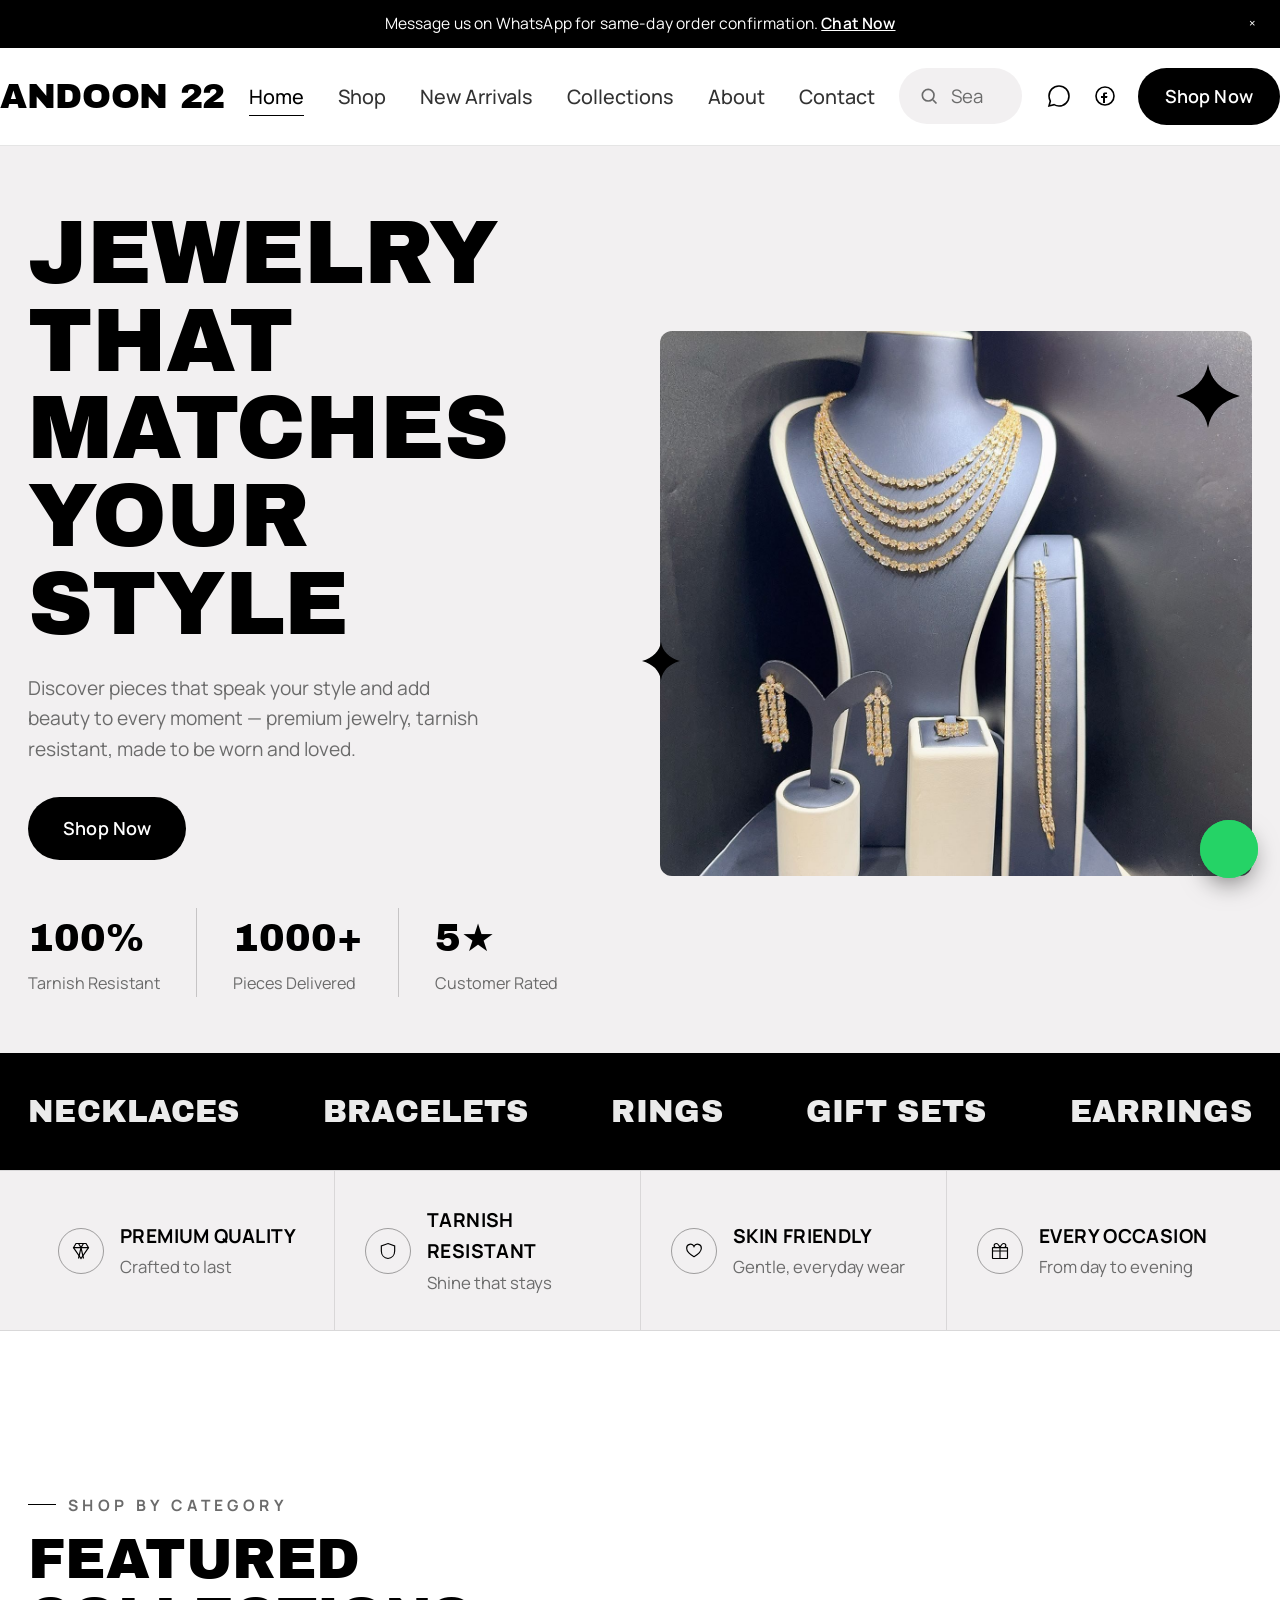
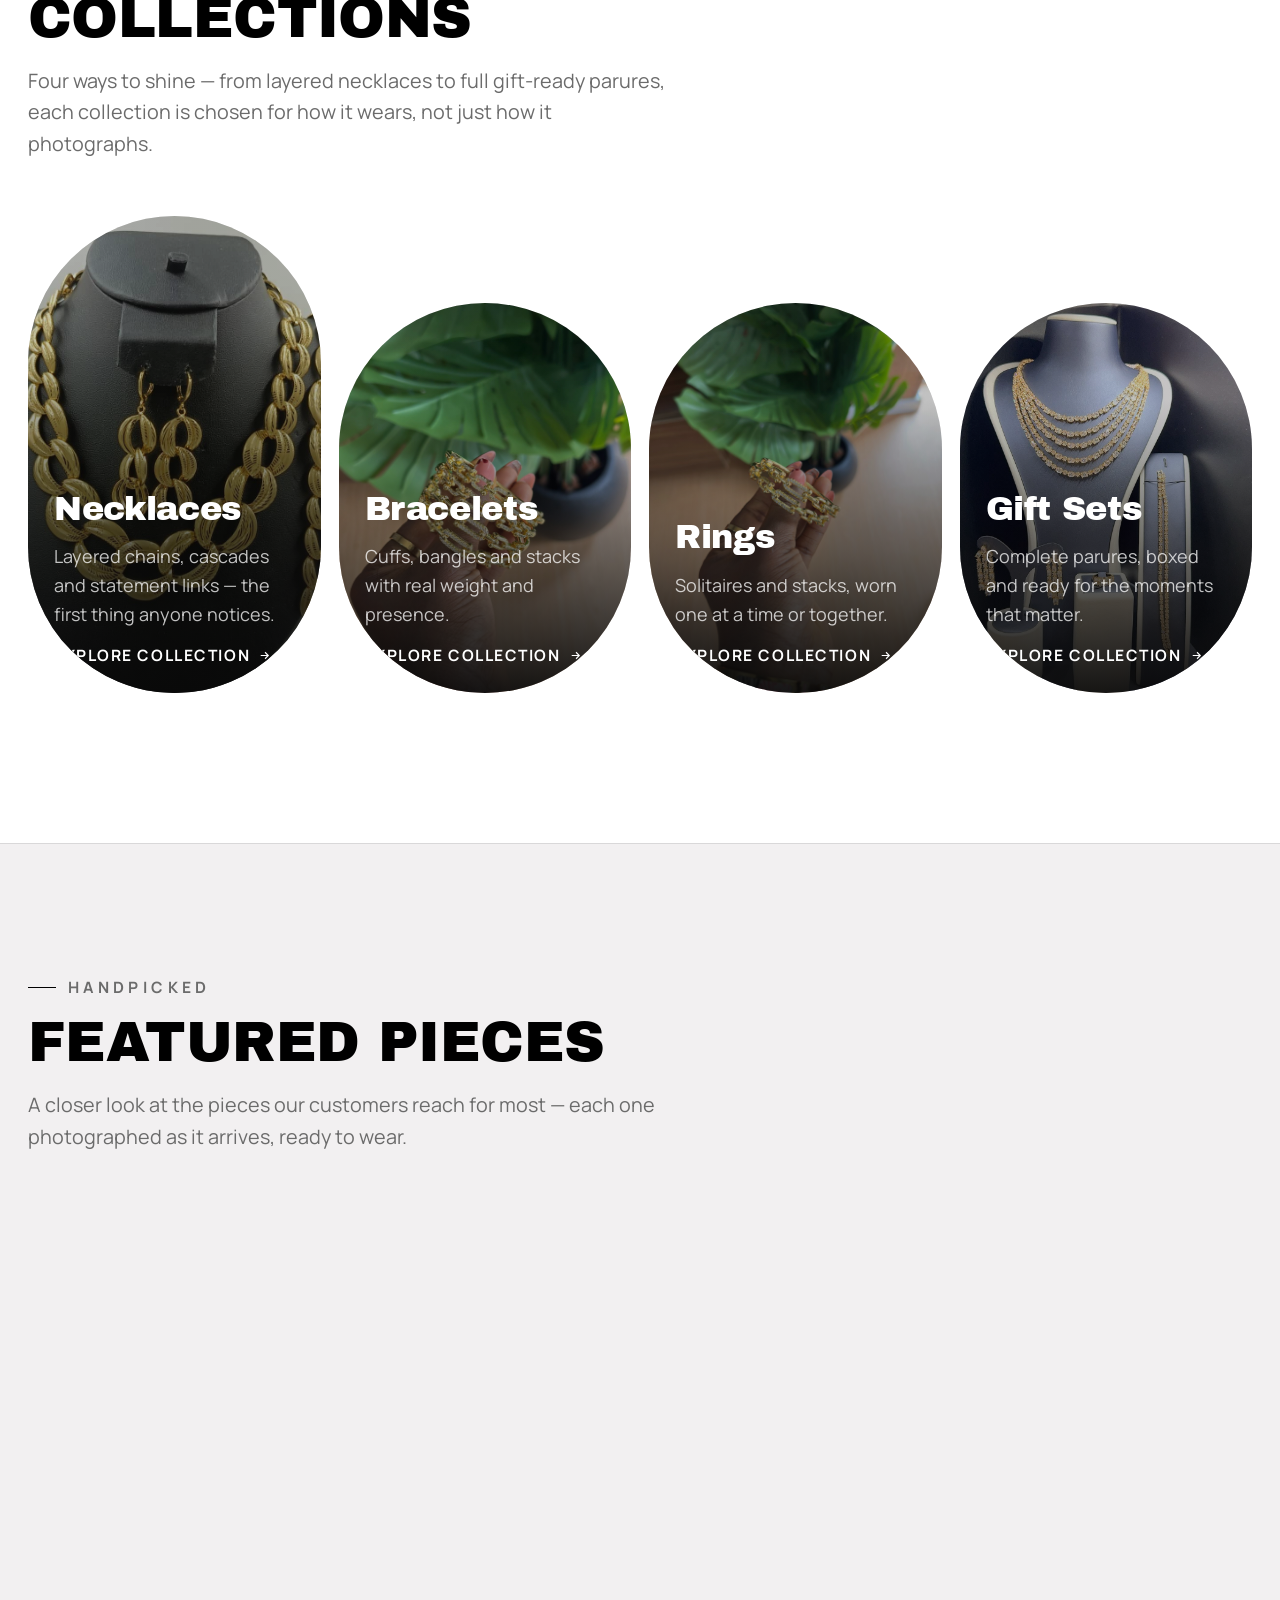
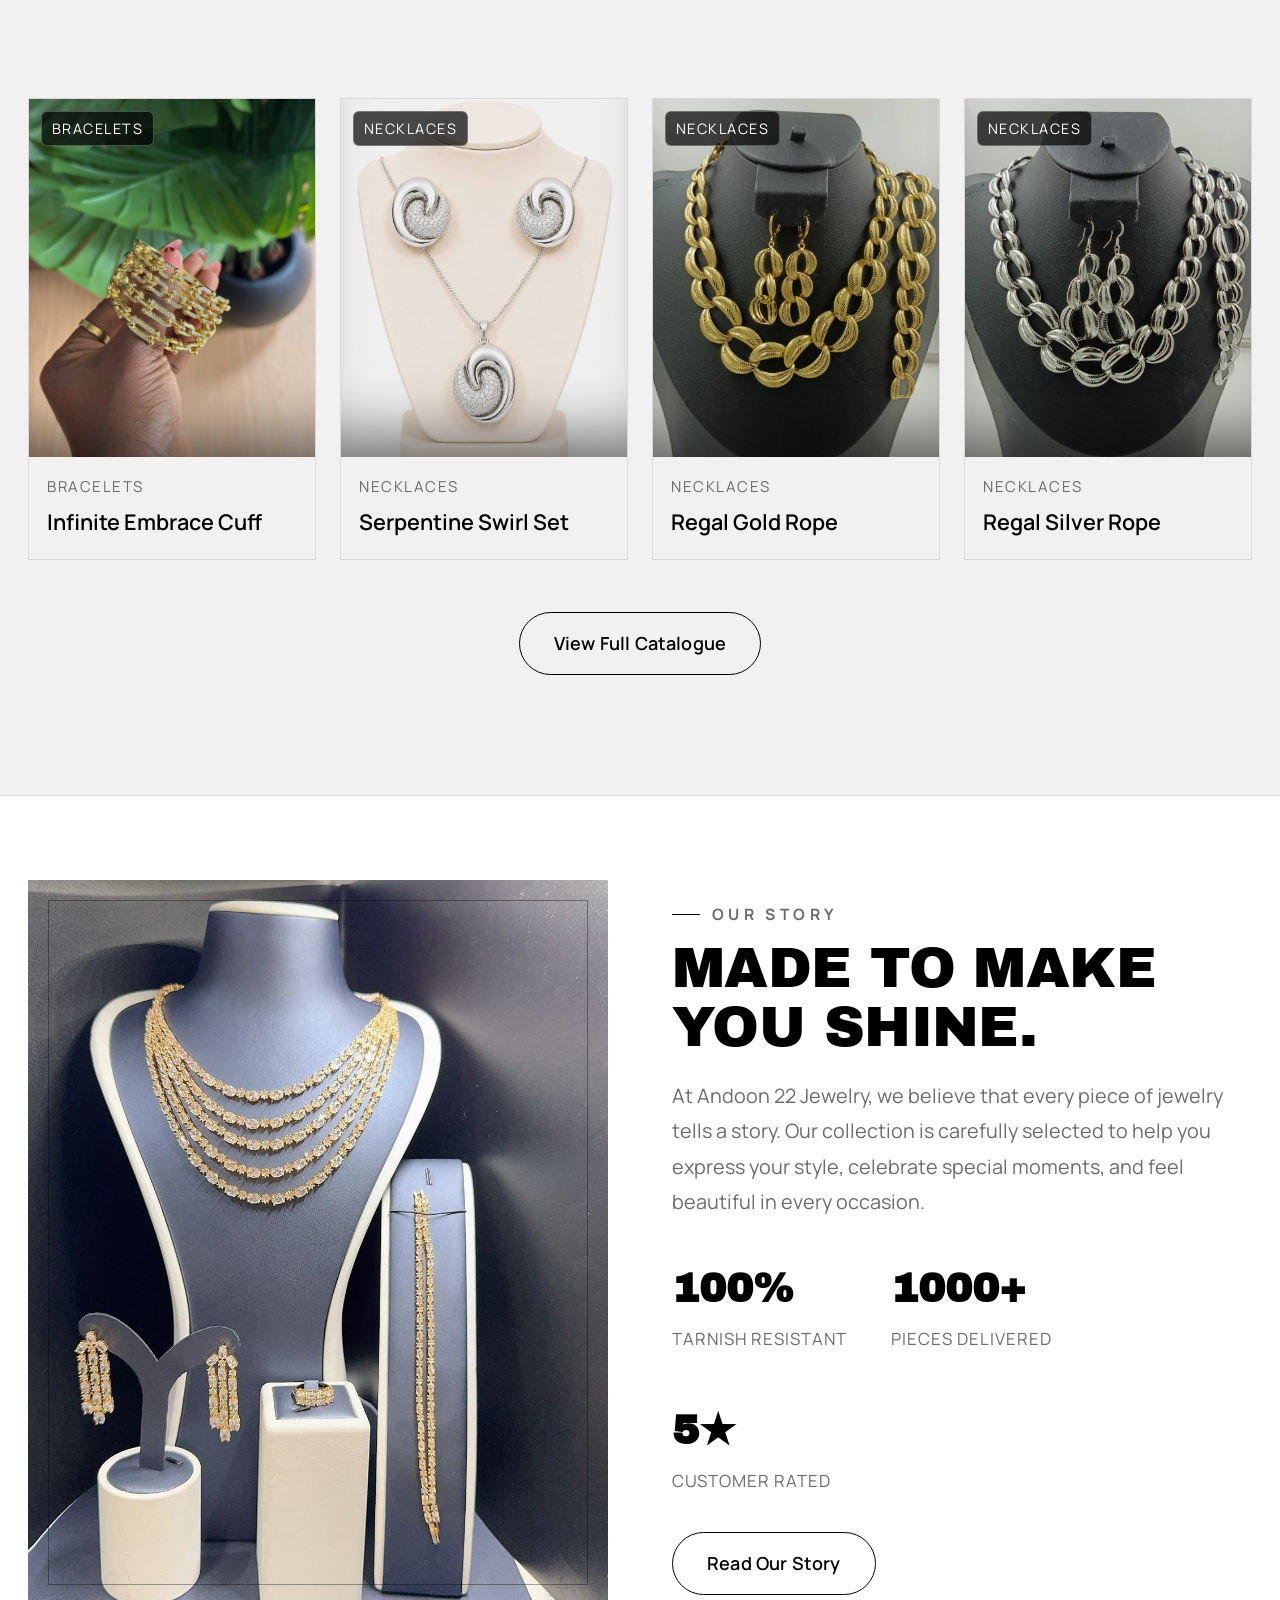
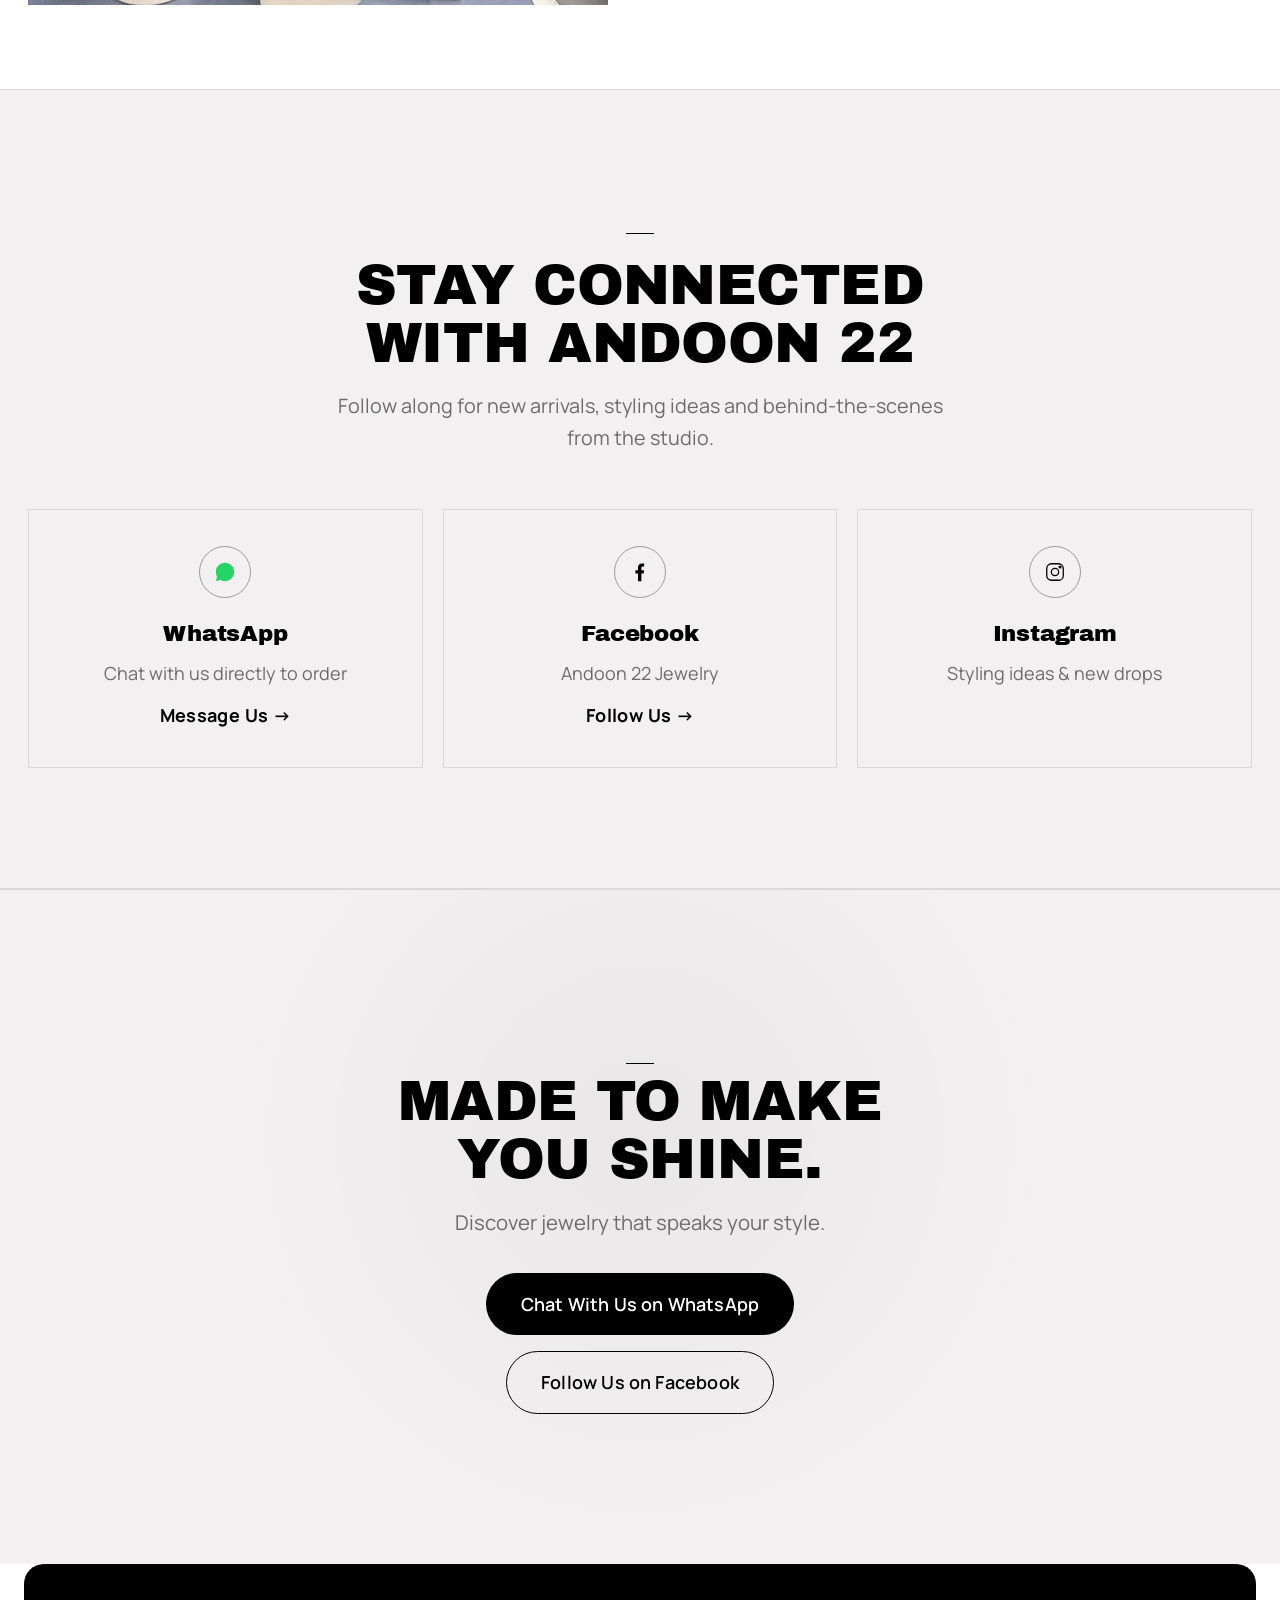
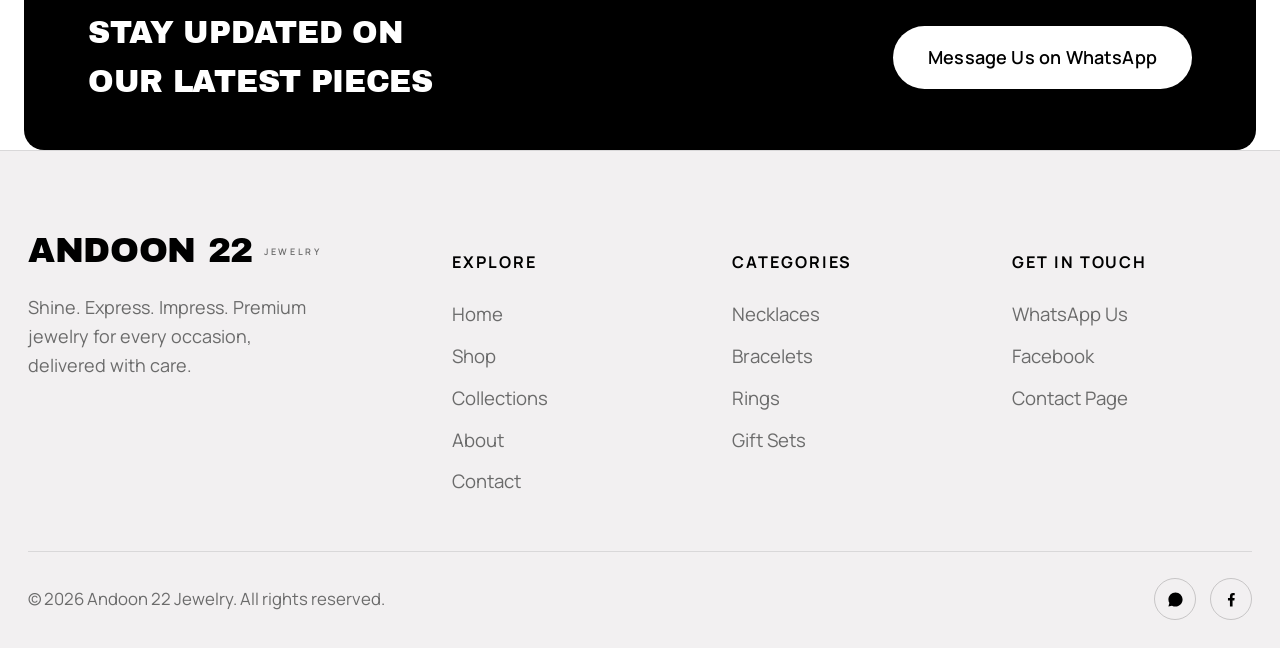
<file: index.html>
<!DOCTYPE html>
<html lang="en">
<head>
<meta charset="UTF-8">
<meta name="viewport" content="width=device-width, initial-scale=1.0">
<title>Andoon 22 Jewelry — Elegance in Every Detail</title>
<meta name="description" content="Andoon 22 Jewelry — premium, tarnish-resistant, skin-friendly jewelry for every occasion. Shine. Express. Impress.">
<link rel="preconnect" href="https://fonts.googleapis.com">
<link rel="preconnect" href="https://fonts.gstatic.com" crossorigin>
<link href="https://fonts.googleapis.com/css2?family=Archivo+Black&family=Manrope:wght@400;500;600;700;800&display=swap" rel="stylesheet">
<link rel="stylesheet" href="css/style.css">
</head>
<body>

<div class="announce">Message us on WhatsApp for same-day order confirmation. <a href="#" data-wa-link data-wa-message="Hello Andoon 22 Jewelry 👋 I'd love to know more about your collection.">Chat Now</a><button class="announce-close" aria-label="Dismiss announcement">&times;</button></div>

<header class="site-header">
  <nav class="nav container">
    <a href="index.html" class="brand">ANDOON 22</a>
    <ul class="nav-links">
      <li><a href="index.html" class="active">Home</a></li>
      <li><a href="shop.html">Shop</a></li>
      <li><a href="shop.html?sort=new">New Arrivals</a></li>
      <li><a href="shop.html#collections">Collections</a></li>
      <li><a href="about.html">About</a></li>
      <li><a href="contact.html">Contact</a></li>
    </ul>
    <form class="nav-search" action="shop.html" method="get">
      <svg viewBox="0 0 24 24" fill="none" stroke="currentColor" stroke-width="2"><circle cx="11" cy="11" r="7"/><path d="M21 21l-4.3-4.3"/></svg>
      <input type="search" name="search" placeholder="Search for jewelry...">
    </form>
    <div class="nav-right">
      <a href="#" data-wa-link data-wa-message="Hello Andoon 22 Jewelry 👋 I'd love to know more about your collection." class="nav-icon" aria-label="Chat on WhatsApp">
        <svg viewBox="0 0 24 24" fill="none" stroke="currentColor" stroke-width="1.6"><path d="M12 2C6.48 2 2 6.48 2 12c0 1.85.5 3.58 1.35 5.08L2 22l5.05-1.32A9.94 9.94 0 0 0 12 22c5.52 0 10-4.48 10-10S17.52 2 12 2z"/></svg>
      </a>
      <a href="#" data-fb-link target="_blank" rel="noopener" class="nav-icon" aria-label="Follow us on Facebook">
        <svg viewBox="0 0 24 24" fill="none" stroke="currentColor" stroke-width="1.6"><circle cx="12" cy="12" r="9"/><path d="M13.5 8.5h-2A1.5 1.5 0 0 0 10 10v2H8v2h2v5h2v-5h2l.5-2H12v-1.5c0-.28.22-.5.5-.5H14V8.5z" fill="currentColor" stroke="none"/></svg>
      </a>
      <a href="shop.html" class="btn btn-gold btn-sm">Shop Now</a>
      <button class="hamburger" aria-label="Open menu"><span></span><span></span><span></span></button>
    </div>
  </nav>
</header>

<div class="scrim"></div>
<div class="mobile-menu">
  <div class="mobile-menu-head">
    <span class="brand"><span class="mono">A22</span> ANDOON 22</span>
    <button class="mobile-menu-close" aria-label="Close menu">&times;</button>
  </div>
  <a href="index.html">Home</a>
  <a href="shop.html">Shop</a>
  <a href="shop.html?sort=new">New Arrivals</a>
  <a href="shop.html#collections">Collections</a>
  <a href="about.html">About</a>
  <a href="contact.html">Contact</a>
  <a href="shop.html" class="btn btn-gold btn-block">Shop Now</a>
</div>

<!-- HERO -->
<section class="hero">
  <div class="container hero-grid">
    <div class="hero-content">
      <h1 class="h-xl">Jewelry That<br>Matches Your<br>Style</h1>
      <p class="hero-sub">Discover pieces that speak your style and add beauty to every moment — premium jewelry, tarnish resistant, made to be worn and loved.</p>
      <div class="hero-ctas">
        <a href="shop.html" class="btn btn-gold">Shop Now</a>
      </div>
      <div class="hero-stats">
        <div class="stat"><b>100%</b><span>Tarnish Resistant</span></div>
        <div class="stat"><b>1000+</b><span>Pieces Delivered</span></div>
        <div class="stat"><b>5★</b><span>Customer Rated</span></div>
      </div>
    </div>
    <div class="hero-media reveal">
      <img src="assets/images/p_WA0089.jpg" alt="Andoon 22 Jewelry layered gold necklace, bracelet and earring set" loading="lazy">
      <span class="spark s1"><svg viewBox="0 0 24 24" fill="currentColor"><path d="M12 0c1 6 5 10 12 12-7 2-11 6-12 12-1-6-5-10-12-12 7-2 11-6 12-12z"/></svg></span>
      <span class="spark s2"><svg viewBox="0 0 24 24" fill="currentColor"><path d="M12 0c1 6 5 10 12 12-7 2-11 6-12 12-1-6-5-10-12-12 7-2 11-6 12-12z"/></svg></span>
    </div>
  </div>
</section>

<!-- BRAND STRIP -->
<div class="brand-strip">
  <div class="container">
    <span>NECKLACES</span>
    <span>BRACELETS</span>
    <span>RINGS</span>
    <span>GIFT SETS</span>
    <span>EARRINGS</span>
  </div>
</div>

<!-- BRAND VALUES -->
<div class="values-strip">
  <div class="container values-grid">
    <div class="value-item">
      <span class="v-icon"><svg viewBox="0 0 24 24" fill="none" stroke="currentColor" stroke-width="1.4"><path d="M6 3h12l3 5-9 13L3 8z"/><path d="M3 8h18M9 3l3 5 3-5M12 8l-3 13M12 8l3 13"/></svg></span>
      <div><h4>Premium Quality</h4><p>Crafted to last</p></div>
    </div>
    <div class="value-item">
      <span class="v-icon"><svg viewBox="0 0 24 24" fill="none" stroke="currentColor" stroke-width="1.4"><path d="M12 3l8 3v6c0 5-3.5 8.5-8 9-4.5-.5-8-4-8-9V6z"/></svg></span>
      <div><h4>Tarnish Resistant</h4><p>Shine that stays</p></div>
    </div>
    <div class="value-item">
      <span class="v-icon"><svg viewBox="0 0 24 24" fill="none" stroke="currentColor" stroke-width="1.4"><path d="M20.8 8.6c0 5-8.8 10.2-8.8 10.2S3.2 13.6 3.2 8.6a4.6 4.6 0 0 1 8.8-2 4.6 4.6 0 0 1 8.8 2z"/></svg></span>
      <div><h4>Skin Friendly</h4><p>Gentle, everyday wear</p></div>
    </div>
    <div class="value-item">
      <span class="v-icon"><svg viewBox="0 0 24 24" fill="none" stroke="currentColor" stroke-width="1.4"><rect x="3" y="8" width="18" height="13" rx="0.5"/><path d="M3 12h18M12 8v13M7.5 8a2.5 2.5 0 0 1 0-5C10 3 12 8 12 8s2-5 4.5-5a2.5 2.5 0 0 1 0 5"/></svg></span>
      <div><h4>Every Occasion</h4><p>From day to evening</p></div>
    </div>
  </div>
</div>

<!-- FEATURED COLLECTIONS -->
<section id="collections" class="section-loose">
  <div class="container">
    <div class="section-head reveal">
      <span class="eyebrow">Shop By Category</span>
      <h2 class="h-lg">Featured Collections</h2>
      <p>Four ways to shine — from layered necklaces to full gift-ready parures, each collection is chosen for how it wears, not just how it photographs.</p>
    </div>
    <div class="collections-grid" data-collections-grid>
      <a class="collection-card tall reveal" data-collection="Necklaces"><img alt=""><div class="vitrine"><i class="tl"></i><i class="tr"></i><i class="bl"></i><i class="br"></i></div><div class="collection-info"><h3 data-c-name></h3><p data-c-desc></p><span class="explore">Explore Collection <svg viewBox="0 0 24 24" fill="none" stroke="currentColor" stroke-width="2"><path d="M5 12h14M13 6l6 6-6 6"/></svg></span></div></a>
      <a class="collection-card reveal" data-collection="Bracelets"><img alt=""><div class="vitrine"><i class="tl"></i><i class="tr"></i><i class="bl"></i><i class="br"></i></div><div class="collection-info"><h3 data-c-name></h3><p data-c-desc></p><span class="explore">Explore Collection <svg viewBox="0 0 24 24" fill="none" stroke="currentColor" stroke-width="2"><path d="M5 12h14M13 6l6 6-6 6"/></svg></span></div></a>
      <a class="collection-card reveal" data-collection="Rings"><img alt=""><div class="vitrine"><i class="tl"></i><i class="tr"></i><i class="bl"></i><i class="br"></i></div><div class="collection-info"><h3 data-c-name></h3><p data-c-desc></p><span class="explore">Explore Collection <svg viewBox="0 0 24 24" fill="none" stroke="currentColor" stroke-width="2"><path d="M5 12h14M13 6l6 6-6 6"/></svg></span></div></a>
      <a class="collection-card reveal" data-collection="Gift Sets"><img alt=""><div class="vitrine"><i class="tl"></i><i class="tr"></i><i class="bl"></i><i class="br"></i></div><div class="collection-info"><h3 data-c-name></h3><p data-c-desc></p><span class="explore">Explore Collection <svg viewBox="0 0 24 24" fill="none" stroke="currentColor" stroke-width="2"><path d="M5 12h14M13 6l6 6-6 6"/></svg></span></div></a>
    </div>
  </div>
</section>

<!-- FEATURED PIECES -->
<section style="background:var(--bg-warm); border-top:1px solid var(--line); border-bottom:1px solid var(--line);">
  <div class="container">
    <div class="section-head reveal">
      <span class="eyebrow">Handpicked</span>
      <h2 class="h-lg">Featured Pieces</h2>
      <p>A closer look at the pieces our customers reach for most — each one photographed as it arrives, ready to wear.</p>
    </div>
    <div class="product-grid" data-featured-grid data-count="8"></div>
    <div class="center-text reveal" style="margin-top:52px;">
      <a href="shop.html" class="btn btn-outline">View Full Catalogue</a>
    </div>
  </div>
</section>

<!-- ABOUT TEASER -->
<section class="section-tight">
  <div class="container split">
    <div class="split-media reveal">
      <img src="assets/images/p_WA0089.jpg" alt="Andoon 22 jewelry displayed on stands" loading="lazy">
      <div class="frame"></div>
    </div>
    <div class="reveal">
      <span class="eyebrow">Our Story</span>
      <h2 class="h-lg" style="margin-top:14px;">Made To Make You <span class="script">Shine.</span></h2>
      <p style="margin-top:20px; color:var(--muted); font-size:19.8px; line-height:1.8;">At Andoon 22 Jewelry, we believe that every piece of jewelry tells a story. Our collection is carefully selected to help you express your style, celebrate special moments, and feel beautiful in every occasion.</p>
      <div class="stat-row">
        <div class="stat"><b>100%</b><span>Tarnish Resistant</span></div>
        <div class="stat"><b>1000+</b><span>Pieces Delivered</span></div>
        <div class="stat"><b>5★</b><span>Customer Rated</span></div>
      </div>
      <a href="about.html" class="btn btn-outline" style="margin-top:36px;">Read Our Story</a>
    </div>
  </div>
</section>

<!-- SOCIAL -->
<section style="background:var(--bg-warm); border-top:1px solid var(--line); border-bottom:1px solid var(--line);">
  <div class="container">
    <div class="section-head center reveal">
      <span class="eyebrow" style="justify-content:center;"></span>
      <h2 class="h-lg">Stay Connected With Andoon 22</h2>
      <p>Follow along for new arrivals, styling ideas and behind-the-scenes from the studio.</p>
    </div>
    <div class="social-grid">
      <div class="social-card reveal">
        <span class="s-icon"><svg viewBox="0 0 24 24"><path fill="#25D366" d="M12 2C6.48 2 2 6.48 2 12c0 1.85.5 3.58 1.35 5.08L2 22l5.05-1.32A9.94 9.94 0 0 0 12 22c5.52 0 10-4.48 10-10S17.52 2 12 2z"/></svg></span>
        <h4>WhatsApp</h4><p>Chat with us directly to order</p>
        <a href="#" data-wa-link data-wa-message="Hello Andoon 22 Jewelry 👋 I'd love to know more about your collection." class="handle">Message Us →</a>
      </div>
      <div class="social-card reveal">
        <span class="s-icon"><svg viewBox="0 0 24 24" fill="var(--gold-light)"><path d="M13.5 22v-8.5H16l.5-3.5h-3V7.7c0-1 .28-1.7 1.73-1.7H16.5V2.86C16.2 2.82 15.2 2.7 14 2.7c-2.5 0-4.2 1.53-4.2 4.34V10H7v3.5h2.8V22z"/></svg></span>
        <h4>Facebook</h4><p>Andoon 22 Jewelry</p>
        <a href="#" data-fb-link target="_blank" rel="noopener" class="handle">Follow Us →</a>
      </div>
      <div class="social-card reveal">
        <span class="s-icon"><svg viewBox="0 0 24 24" fill="none" stroke="var(--gold-light)" stroke-width="1.4"><rect x="3" y="3" width="18" height="18" rx="5"/><circle cx="12" cy="12" r="4"/><circle cx="17.5" cy="6.5" r="1"/></svg></span>
        <h4>Instagram</h4><p>Styling ideas &amp; new drops</p>
        <a href="#" data-ig-link target="_blank" rel="noopener" class="handle">Follow Us →</a>
      </div>
    </div>
  </div>
</section>

<!-- FINAL CTA -->
<section class="final-cta section-loose">
  <div class="container inner reveal">
    <span class="eyebrow" style="justify-content:center;"></span>
    <h2 class="h-lg">Made To Make You <span class="script">Shine.</span></h2>
    <p style="margin-top:16px; color:var(--muted); font-size:20.4px;">Discover jewelry that speaks your style.</p>
    <div class="cta-row">
      <a href="#" data-wa-link data-wa-message="Hello Andoon 22 Jewelry 👋 I'd love to know more about your collection." class="btn btn-gold">Chat With Us on WhatsApp</a>
      <a href="#" data-fb-link target="_blank" rel="noopener" class="btn btn-outline">Follow Us on Facebook</a>
    </div>
  </div>
</section>

<a href="#" data-wa-link data-wa-message="Hello Andoon 22 Jewelry 👋 I'd love to know more about your collection." class="fab-whatsapp" aria-label="Chat on WhatsApp">
  <svg viewBox="0 0 24 24"><path d="M12 2C6.48 2 2 6.48 2 12c0 1.85.5 3.58 1.35 5.08L2 22l5.05-1.32A9.94 9.94 0 0 0 12 22c5.52 0 10-4.48 10-10S17.52 2 12 2zm0 18a8 8 0 0 1-4.07-1.11l-.29-.17-3.02.79.8-2.95-.19-.3A7.96 7.96 0 0 1 4 12a8 8 0 1 1 8 8zm4.4-5.9c-.24-.12-1.42-.7-1.64-.78-.22-.08-.38-.12-.54.12-.16.24-.62.78-.76.94-.14.16-.28.18-.52.06-.24-.12-1.01-.37-1.92-1.18-.71-.63-1.19-1.42-1.33-1.66-.14-.24-.01-.37.11-.49.11-.11.24-.28.36-.42.12-.14.16-.24.24-.4.08-.16.04-.3-.02-.42-.06-.12-.54-1.3-.74-1.78-.19-.47-.39-.4-.54-.41-.14-.01-.3-.01-.46-.01-.16 0-.42.06-.64.3-.22.24-.84.82-.84 2s.86 2.32.98 2.48c.12.16 1.7 2.6 4.12 3.64.58.25 1.03.4 1.38.51.58.18 1.11.16 1.53.1.47-.07 1.42-.58 1.62-1.14.2-.56.2-1.04.14-1.14-.06-.1-.22-.16-.46-.28z"/></svg>
</a>

<div class="newsletter-strip">
  <div class="container">
    <h3>Stay Updated On Our Latest Pieces</h3>
    <a href="#" data-wa-link data-wa-message="Hello Andoon 22 Jewelry 👋 Please add me to your updates list." class="btn btn-gold">Message Us on WhatsApp</a>
  </div>
</div>

<footer>
  <div class="container">
    <div class="footer-grid">
      <div class="footer-brand">
        <span class="brand"><span class="mono">A22</span> ANDOON 22<small>JEWELRY</small></span>
        <p>Shine. Express. Impress. Premium jewelry for every occasion, delivered with care.</p>
      </div>
      <div class="footer-col">
        <h5>Explore</h5>
        <a href="index.html">Home</a>
        <a href="shop.html">Shop</a>
        <a href="shop.html#collections">Collections</a>
        <a href="about.html">About</a>
        <a href="contact.html">Contact</a>
      </div>
      <div class="footer-col">
        <h5>Categories</h5>
        <a href="shop.html?category=Necklaces">Necklaces</a>
        <a href="shop.html?category=Bracelets">Bracelets</a>
        <a href="shop.html?category=Rings">Rings</a>
        <a href="shop.html?category=Gift%20Sets">Gift Sets</a>
      </div>
      <div class="footer-col">
        <h5>Get In Touch</h5>
        <a href="#" data-wa-link data-wa-message="Hello Andoon 22 Jewelry 👋 I'd love to know more about your collection.">WhatsApp Us</a>
        <a href="#" data-fb-link target="_blank" rel="noopener">Facebook</a>
        <a href="contact.html">Contact Page</a>
      </div>
    </div>
    <div class="footer-bottom">
      <span>© <span class="year"></span> Andoon 22 Jewelry. All rights reserved.</span>
      <div class="footer-social">
        <a href="#" data-wa-link aria-label="WhatsApp"><svg viewBox="0 0 24 24" fill="var(--gold-light)"><path d="M12 2C6.48 2 2 6.48 2 12c0 1.85.5 3.58 1.35 5.08L2 22l5.05-1.32A9.94 9.94 0 0 0 12 22c5.52 0 10-4.48 10-10S17.52 2 12 2z"/></svg></a>
        <a href="#" data-fb-link target="_blank" rel="noopener" aria-label="Facebook"><svg viewBox="0 0 24 24" fill="var(--gold-light)"><path d="M13.5 22v-8.5H16l.5-3.5h-3V7.7c0-1 .28-1.7 1.73-1.7H16.5V2.86C16.2 2.82 15.2 2.7 14 2.7c-2.5 0-4.2 1.53-4.2 4.34V10H7v3.5h2.8V22z"/></svg></a>
        <a href="#" data-ig-link target="_blank" rel="noopener" aria-label="Instagram"><svg viewBox="0 0 24 24" fill="none" stroke="var(--gold-light)" stroke-width="1.6"><rect x="3" y="3" width="18" height="18" rx="5"/><circle cx="12" cy="12" r="4"/></svg></a>
      </div>
    </div>
  </div>
</footer>

<script src="js/config.js"></script>
<script src="js/products.js"></script>
<script src="js/main.js"></script>
</body>
</html>
</file>
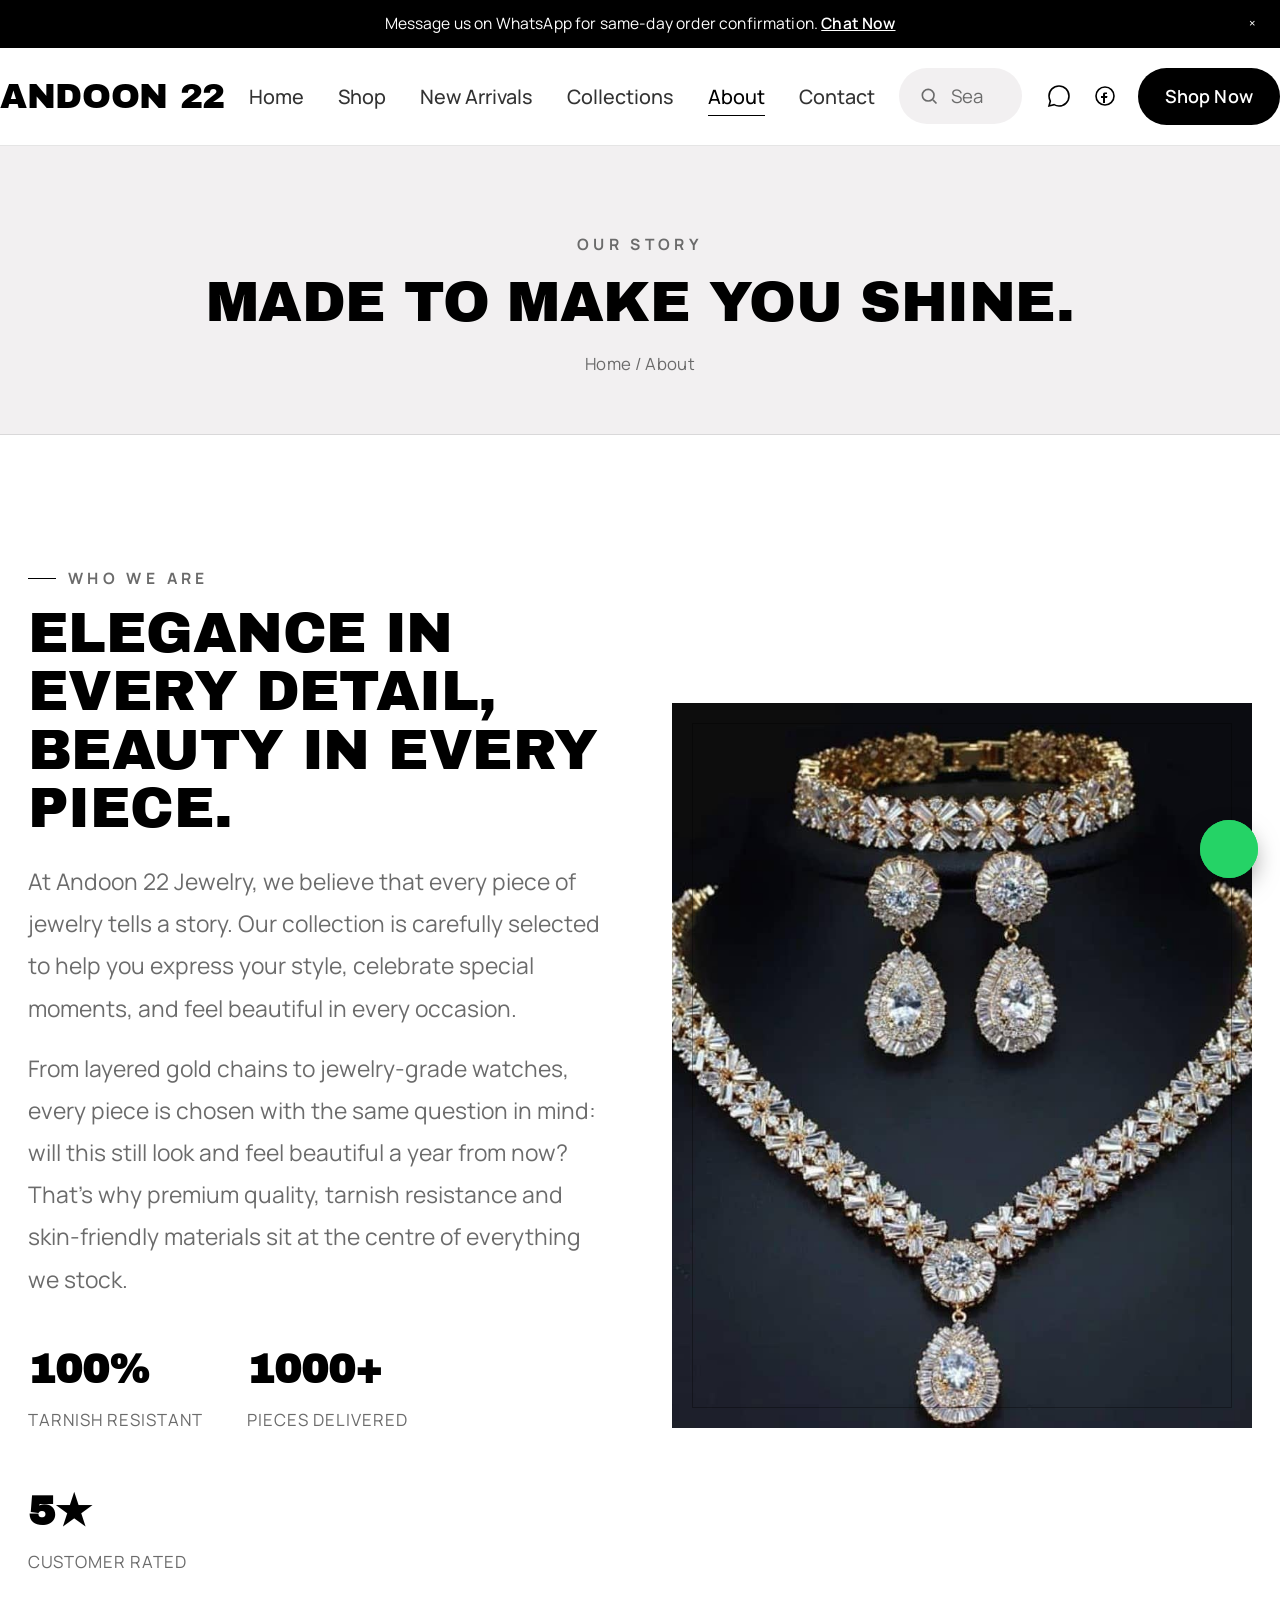
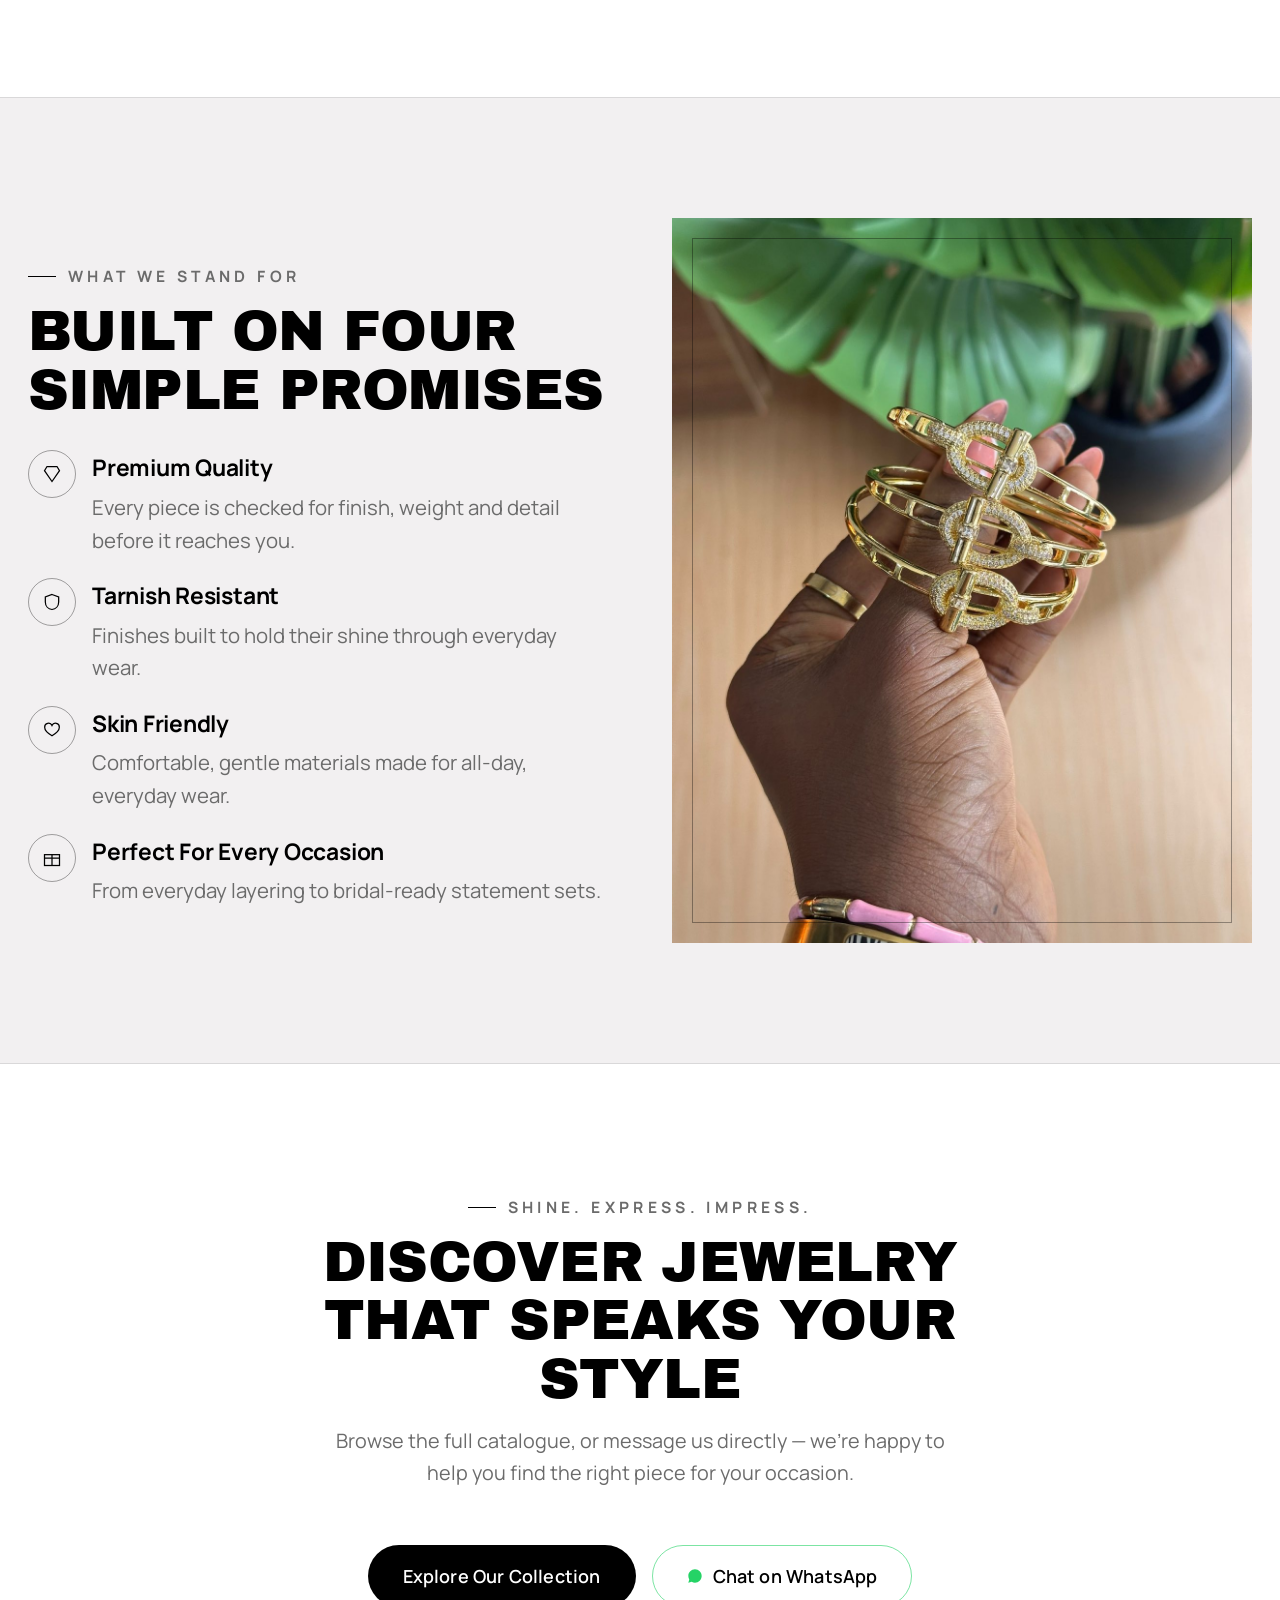
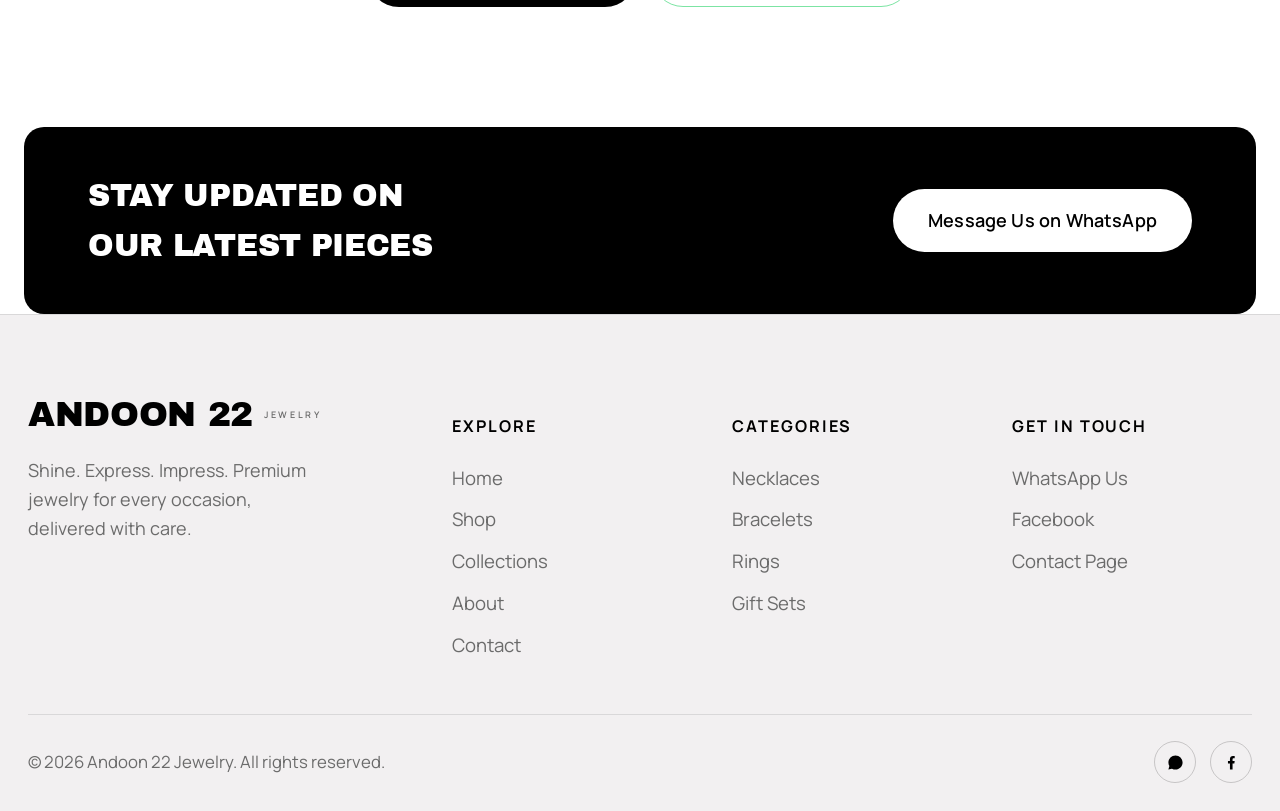
<file: about.html>
<!DOCTYPE html>
<html lang="en">
<head>
<meta charset="UTF-8">
<meta name="viewport" content="width=device-width, initial-scale=1.0">
<title>About Us — Andoon 22 Jewelry</title>
<meta name="description" content="The story behind Andoon 22 Jewelry — premium, tarnish-resistant, skin-friendly jewelry made to make you shine.">
<link rel="preconnect" href="https://fonts.googleapis.com">
<link rel="preconnect" href="https://fonts.gstatic.com" crossorigin>
<link href="https://fonts.googleapis.com/css2?family=Archivo+Black&family=Manrope:wght@400;500;600;700;800&display=swap" rel="stylesheet">
<link rel="stylesheet" href="css/style.css">
</head>
<body>

<div class="announce">Message us on WhatsApp for same-day order confirmation. <a href="#" data-wa-link data-wa-message="Hello Andoon 22 Jewelry 👋 I'd love to know more about your collection.">Chat Now</a><button class="announce-close" aria-label="Dismiss announcement">&times;</button></div>

<header class="site-header">
  <nav class="nav container">
    <a href="index.html" class="brand">ANDOON 22</a>
    <ul class="nav-links">
      <li><a href="index.html">Home</a></li>
      <li><a href="shop.html">Shop</a></li>
      <li><a href="shop.html?sort=new">New Arrivals</a></li>
      <li><a href="shop.html#collections">Collections</a></li>
      <li><a href="about.html" class="active">About</a></li>
      <li><a href="contact.html">Contact</a></li>
    </ul>
    <form class="nav-search" action="shop.html" method="get">
      <svg viewBox="0 0 24 24" fill="none" stroke="currentColor" stroke-width="2"><circle cx="11" cy="11" r="7"/><path d="M21 21l-4.3-4.3"/></svg>
      <input type="search" name="search" placeholder="Search for jewelry...">
    </form>
    <div class="nav-right">
      <a href="#" data-wa-link data-wa-message="Hello Andoon 22 Jewelry 👋 I'd love to know more about your collection." class="nav-icon" aria-label="Chat on WhatsApp">
        <svg viewBox="0 0 24 24" fill="none" stroke="currentColor" stroke-width="1.6"><path d="M12 2C6.48 2 2 6.48 2 12c0 1.85.5 3.58 1.35 5.08L2 22l5.05-1.32A9.94 9.94 0 0 0 12 22c5.52 0 10-4.48 10-10S17.52 2 12 2z"/></svg>
      </a>
      <a href="#" data-fb-link target="_blank" rel="noopener" class="nav-icon" aria-label="Follow us on Facebook">
        <svg viewBox="0 0 24 24" fill="none" stroke="currentColor" stroke-width="1.6"><circle cx="12" cy="12" r="9"/><path d="M13.5 8.5h-2A1.5 1.5 0 0 0 10 10v2H8v2h2v5h2v-5h2l.5-2H12v-1.5c0-.28.22-.5.5-.5H14V8.5z" fill="currentColor" stroke="none"/></svg>
      </a>
      <a href="shop.html" class="btn btn-gold btn-sm">Shop Now</a>
      <button class="hamburger" aria-label="Open menu"><span></span><span></span><span></span></button>
    </div>
  </nav>
</header>

<div class="scrim"></div>
<div class="mobile-menu">
  <div class="mobile-menu-head">
    <span class="brand"><span class="mono">A22</span> ANDOON 22</span>
    <button class="mobile-menu-close" aria-label="Close menu">&times;</button>
  </div>
  <a href="index.html">Home</a>
  <a href="shop.html">Shop</a>
  <a href="shop.html?sort=new">New Arrivals</a>
  <a href="shop.html#collections">Collections</a>
  <a href="about.html">About</a>
  <a href="contact.html">Contact</a>
  <a href="shop.html" class="btn btn-gold btn-block">Shop Now</a>
</div>

<div class="page-hero">
  <div class="container">
    <span class="eyebrow" style="justify-content:center;">Our Story</span>
    <h1 class="h-lg">Made To Make You <span class="script">Shine.</span></h1>
    <div class="breadcrumb"><a href="index.html">Home</a> / About</div>
  </div>
</div>

<section>
  <div class="container split">
    <div class="reveal">
      <span class="eyebrow">Who We Are</span>
      <h2 class="h-lg" style="margin-top:14px;">Elegance in every detail, beauty in every piece.</h2>
      <p style="margin-top:22px; color:var(--muted); font-size:22.8px; line-height:1.85;">At Andoon 22 Jewelry, we believe that every piece of jewelry tells a story. Our collection is carefully selected to help you express your style, celebrate special moments, and feel beautiful in every occasion.</p>
      <p style="margin-top:18px; color:var(--muted); font-size:22.8px; line-height:1.85;">From layered gold chains to jewelry-grade watches, every piece is chosen with the same question in mind: will this still look and feel beautiful a year from now? That's why premium quality, tarnish resistance and skin-friendly materials sit at the centre of everything we stock.</p>
      <div class="stat-row">
        <div class="stat"><b>100%</b><span>Tarnish Resistant</span></div>
        <div class="stat"><b>1000+</b><span>Pieces Delivered</span></div>
        <div class="stat"><b>5★</b><span>Customer Rated</span></div>
      </div>
    </div>
    <div class="split-media reveal">
      <img src="assets/images/p_WA0091.jpg" alt="Andoon 22 jewelry set on display bust" loading="lazy">
      <div class="frame"></div>
    </div>
  </div>
</section>

<section style="background:var(--bg-warm); border-top:1px solid var(--line); border-bottom:1px solid var(--line);">
  <div class="container split reverse">
    <div class="split-media reveal">
      <img src="assets/images/p_WA0083.jpg" alt="Andoon 22 gold cuff bracelets" loading="lazy">
      <div class="frame"></div>
    </div>
    <div class="reveal">
      <span class="eyebrow">What We Stand For</span>
      <h2 class="h-lg" style="margin-top:14px;">Built On Four Simple Promises</h2>
      <div style="margin-top:30px; display:grid; gap:22px;">
        <div style="display:flex; gap:16px;">
          <span class="v-icon" style="width:48px;height:48px;flex-shrink:0;border:1px solid var(--gold-dim);border-radius:50%;display:flex;align-items:center;justify-content:center;color:var(--gold-light);">
            <svg viewBox="0 0 24 24" width="20" height="20" fill="none" stroke="currentColor" stroke-width="1.5"><path d="M6 3h12l3 5-9 13L3 8z"/></svg>
          </span>
          <div><h4 style="font-size:22.8px;font-family:var(--font-body);font-weight:700;">Premium Quality</h4><p style="color:var(--muted);font-size:20.4px;margin-top:4px;">Every piece is checked for finish, weight and detail before it reaches you.</p></div>
        </div>
        <div style="display:flex; gap:16px;">
          <span class="v-icon" style="width:48px;height:48px;flex-shrink:0;border:1px solid var(--gold-dim);border-radius:50%;display:flex;align-items:center;justify-content:center;color:var(--gold-light);">
            <svg viewBox="0 0 24 24" width="20" height="20" fill="none" stroke="currentColor" stroke-width="1.5"><path d="M12 3l8 3v6c0 5-3.5 8.5-8 9-4.5-.5-8-4-8-9V6z"/></svg>
          </span>
          <div><h4 style="font-size:22.8px;font-family:var(--font-body);font-weight:700;">Tarnish Resistant</h4><p style="color:var(--muted);font-size:20.4px;margin-top:4px;">Finishes built to hold their shine through everyday wear.</p></div>
        </div>
        <div style="display:flex; gap:16px;">
          <span class="v-icon" style="width:48px;height:48px;flex-shrink:0;border:1px solid var(--gold-dim);border-radius:50%;display:flex;align-items:center;justify-content:center;color:var(--gold-light);">
            <svg viewBox="0 0 24 24" width="20" height="20" fill="none" stroke="currentColor" stroke-width="1.5"><path d="M20.8 8.6c0 5-8.8 10.2-8.8 10.2S3.2 13.6 3.2 8.6a4.6 4.6 0 0 1 8.8-2 4.6 4.6 0 0 1 8.8 2z"/></svg>
          </span>
          <div><h4 style="font-size:22.8px;font-family:var(--font-body);font-weight:700;">Skin Friendly</h4><p style="color:var(--muted);font-size:20.4px;margin-top:4px;">Comfortable, gentle materials made for all-day, everyday wear.</p></div>
        </div>
        <div style="display:flex; gap:16px;">
          <span class="v-icon" style="width:48px;height:48px;flex-shrink:0;border:1px solid var(--gold-dim);border-radius:50%;display:flex;align-items:center;justify-content:center;color:var(--gold-light);">
            <svg viewBox="0 0 24 24" width="20" height="20" fill="none" stroke="currentColor" stroke-width="1.5"><rect x="3" y="8" width="18" height="13"/><path d="M3 12h18M12 8v13"/></svg>
          </span>
          <div><h4 style="font-size:22.8px;font-family:var(--font-body);font-weight:700;">Perfect For Every Occasion</h4><p style="color:var(--muted);font-size:20.4px;margin-top:4px;">From everyday layering to bridal-ready statement sets.</p></div>
        </div>
      </div>
    </div>
  </div>
</section>

<section>
  <div class="container">
    <div class="section-head center reveal">
      <span class="eyebrow" style="justify-content:center;">Shine. Express. Impress.</span>
      <h2 class="h-lg">Discover Jewelry That Speaks Your Style</h2>
      <p>Browse the full catalogue, or message us directly — we're happy to help you find the right piece for your occasion.</p>
    </div>
    <div class="center-text reveal" style="display:flex; gap:16px; justify-content:center; flex-wrap:wrap;">
      <a href="shop.html" class="btn btn-gold">Explore Our Collection</a>
      <a href="#" data-wa-link data-wa-message="Hello Andoon 22 Jewelry 👋 I'd love to know more about your collection." class="btn btn-whatsapp">
        <svg viewBox="0 0 24 24"><path d="M12 2C6.48 2 2 6.48 2 12c0 1.85.5 3.58 1.35 5.08L2 22l5.05-1.32A9.94 9.94 0 0 0 12 22c5.52 0 10-4.48 10-10S17.52 2 12 2z"/></svg>
        Chat on WhatsApp
      </a>
    </div>
  </div>
</section>

<a href="#" data-wa-link data-wa-message="Hello Andoon 22 Jewelry 👋 I'd love to know more about your collection." class="fab-whatsapp" aria-label="Chat on WhatsApp">
  <svg viewBox="0 0 24 24"><path d="M12 2C6.48 2 2 6.48 2 12c0 1.85.5 3.58 1.35 5.08L2 22l5.05-1.32A9.94 9.94 0 0 0 12 22c5.52 0 10-4.48 10-10S17.52 2 12 2zm0 18a8 8 0 0 1-4.07-1.11l-.29-.17-3.02.79.8-2.95-.19-.3A7.96 7.96 0 0 1 4 12a8 8 0 1 1 8 8zm4.4-5.9c-.24-.12-1.42-.7-1.64-.78-.22-.08-.38-.12-.54.12-.16.24-.62.78-.76.94-.14.16-.28.18-.52.06-.24-.12-1.01-.37-1.92-1.18-.71-.63-1.19-1.42-1.33-1.66-.14-.24-.01-.37.11-.49.11-.11.24-.28.36-.42.12-.14.16-.24.24-.4.08-.16.04-.3-.02-.42-.06-.12-.54-1.3-.74-1.78-.19-.47-.39-.4-.54-.41-.14-.01-.3-.01-.46-.01-.16 0-.42.06-.64.3-.22.24-.84.82-.84 2s.86 2.32.98 2.48c.12.16 1.7 2.6 4.12 3.64.58.25 1.03.4 1.38.51.58.18 1.11.16 1.53.1.47-.07 1.42-.58 1.62-1.14.2-.56.2-1.04.14-1.14-.06-.1-.22-.16-.46-.28z"/></svg>
</a>

<div class="newsletter-strip">
  <div class="container">
    <h3>Stay Updated On Our Latest Pieces</h3>
    <a href="#" data-wa-link data-wa-message="Hello Andoon 22 Jewelry 👋 Please add me to your updates list." class="btn btn-gold">Message Us on WhatsApp</a>
  </div>
</div>

<footer>
  <div class="container">
    <div class="footer-grid">
      <div class="footer-brand">
        <span class="brand"><span class="mono">A22</span> ANDOON 22<small>JEWELRY</small></span>
        <p>Shine. Express. Impress. Premium jewelry for every occasion, delivered with care.</p>
      </div>
      <div class="footer-col">
        <h5>Explore</h5>
        <a href="index.html">Home</a>
        <a href="shop.html">Shop</a>
        <a href="shop.html#collections">Collections</a>
        <a href="about.html">About</a>
        <a href="contact.html">Contact</a>
      </div>
      <div class="footer-col">
        <h5>Categories</h5>
        <a href="shop.html?category=Necklaces">Necklaces</a>
        <a href="shop.html?category=Bracelets">Bracelets</a>
        <a href="shop.html?category=Rings">Rings</a>
        <a href="shop.html?category=Gift%20Sets">Gift Sets</a>
      </div>
      <div class="footer-col">
        <h5>Get In Touch</h5>
        <a href="#" data-wa-link data-wa-message="Hello Andoon 22 Jewelry 👋 I'd love to know more about your collection.">WhatsApp Us</a>
        <a href="#" data-fb-link target="_blank" rel="noopener">Facebook</a>
        <a href="contact.html">Contact Page</a>
      </div>
    </div>
    <div class="footer-bottom">
      <span>© <span class="year"></span> Andoon 22 Jewelry. All rights reserved.</span>
      <div class="footer-social">
        <a href="#" data-wa-link aria-label="WhatsApp"><svg viewBox="0 0 24 24" fill="var(--gold-light)"><path d="M12 2C6.48 2 2 6.48 2 12c0 1.85.5 3.58 1.35 5.08L2 22l5.05-1.32A9.94 9.94 0 0 0 12 22c5.52 0 10-4.48 10-10S17.52 2 12 2z"/></svg></a>
        <a href="#" data-fb-link target="_blank" rel="noopener" aria-label="Facebook"><svg viewBox="0 0 24 24" fill="var(--gold-light)"><path d="M13.5 22v-8.5H16l.5-3.5h-3V7.7c0-1 .28-1.7 1.73-1.7H16.5V2.86C16.2 2.82 15.2 2.7 14 2.7c-2.5 0-4.2 1.53-4.2 4.34V10H7v3.5h2.8V22z"/></svg></a>
        <a href="#" data-ig-link target="_blank" rel="noopener" aria-label="Instagram"><svg viewBox="0 0 24 24" fill="none" stroke="var(--gold-light)" stroke-width="1.6"><rect x="3" y="3" width="18" height="18" rx="5"/><circle cx="12" cy="12" r="4"/></svg></a>
      </div>
    </div>
  </div>
</footer>

<script src="js/config.js"></script>
<script src="js/products.js"></script>
<script src="js/main.js"></script>
</body>
</html>
</file>
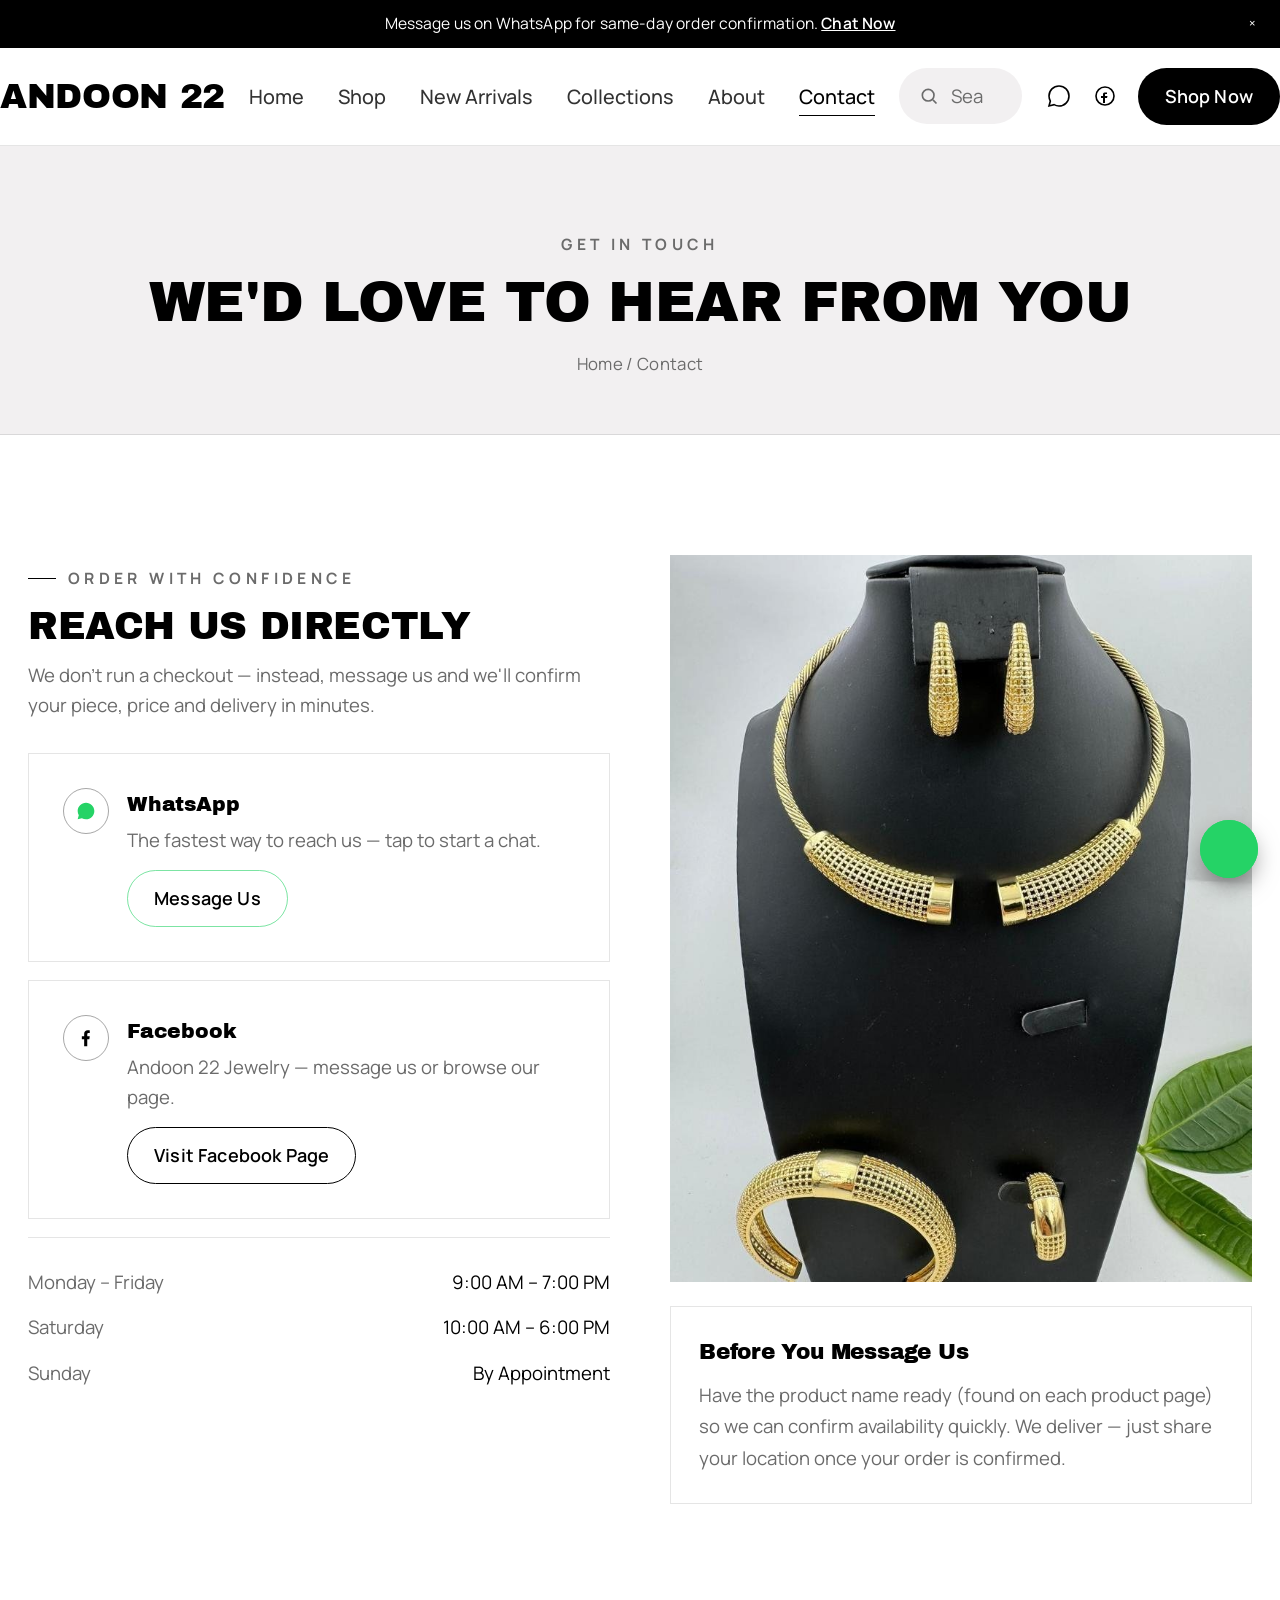
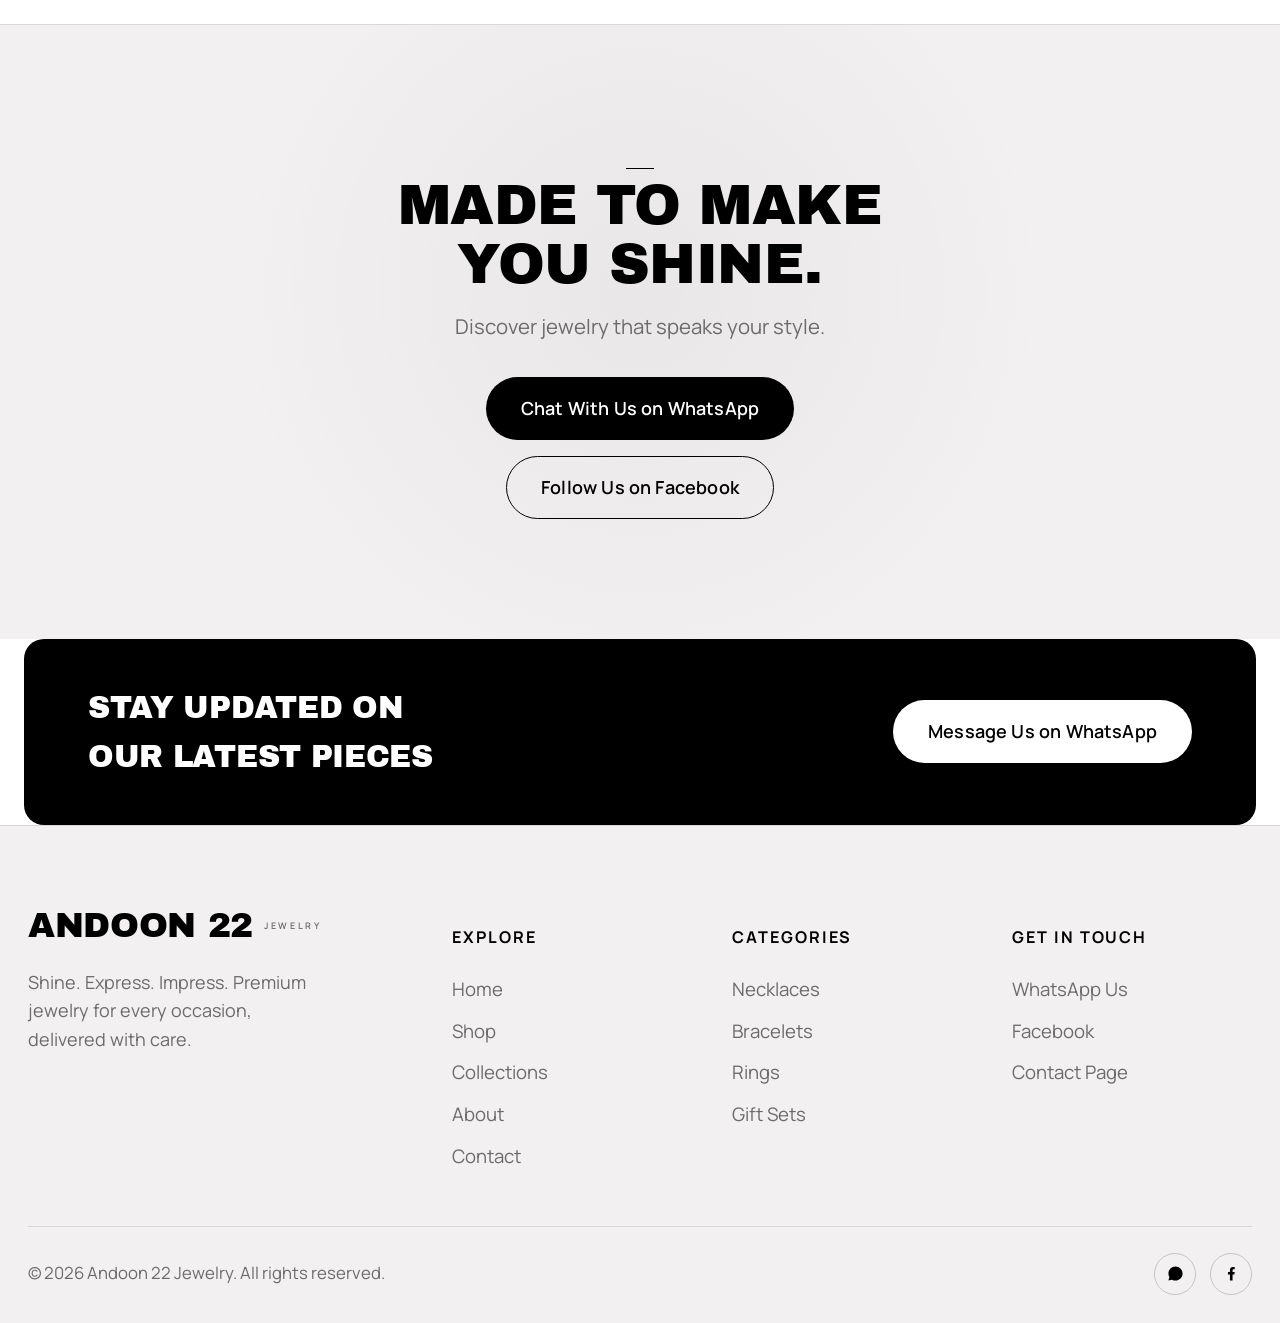
<file: contact.html>
<!DOCTYPE html>
<html lang="en">
<head>
<meta charset="UTF-8">
<meta name="viewport" content="width=device-width, initial-scale=1.0">
<title>Contact Us — Andoon 22 Jewelry</title>
<meta name="description" content="Get in touch with Andoon 22 Jewelry via WhatsApp or Facebook to place your order.">
<link rel="preconnect" href="https://fonts.googleapis.com">
<link rel="preconnect" href="https://fonts.gstatic.com" crossorigin>
<link href="https://fonts.googleapis.com/css2?family=Archivo+Black&family=Manrope:wght@400;500;600;700;800&display=swap" rel="stylesheet">
<link rel="stylesheet" href="css/style.css">
</head>
<body>

<div class="announce">Message us on WhatsApp for same-day order confirmation. <a href="#" data-wa-link data-wa-message="Hello Andoon 22 Jewelry 👋 I'd love to know more about your collection.">Chat Now</a><button class="announce-close" aria-label="Dismiss announcement">&times;</button></div>

<header class="site-header">
  <nav class="nav container">
    <a href="index.html" class="brand">ANDOON 22</a>
    <ul class="nav-links">
      <li><a href="index.html">Home</a></li>
      <li><a href="shop.html">Shop</a></li>
      <li><a href="shop.html?sort=new">New Arrivals</a></li>
      <li><a href="shop.html#collections">Collections</a></li>
      <li><a href="about.html">About</a></li>
      <li><a href="contact.html" class="active">Contact</a></li>
    </ul>
    <form class="nav-search" action="shop.html" method="get">
      <svg viewBox="0 0 24 24" fill="none" stroke="currentColor" stroke-width="2"><circle cx="11" cy="11" r="7"/><path d="M21 21l-4.3-4.3"/></svg>
      <input type="search" name="search" placeholder="Search for jewelry...">
    </form>
    <div class="nav-right">
      <a href="#" data-wa-link data-wa-message="Hello Andoon 22 Jewelry 👋 I'd love to know more about your collection." class="nav-icon" aria-label="Chat on WhatsApp">
        <svg viewBox="0 0 24 24" fill="none" stroke="currentColor" stroke-width="1.6"><path d="M12 2C6.48 2 2 6.48 2 12c0 1.85.5 3.58 1.35 5.08L2 22l5.05-1.32A9.94 9.94 0 0 0 12 22c5.52 0 10-4.48 10-10S17.52 2 12 2z"/></svg>
      </a>
      <a href="#" data-fb-link target="_blank" rel="noopener" class="nav-icon" aria-label="Follow us on Facebook">
        <svg viewBox="0 0 24 24" fill="none" stroke="currentColor" stroke-width="1.6"><circle cx="12" cy="12" r="9"/><path d="M13.5 8.5h-2A1.5 1.5 0 0 0 10 10v2H8v2h2v5h2v-5h2l.5-2H12v-1.5c0-.28.22-.5.5-.5H14V8.5z" fill="currentColor" stroke="none"/></svg>
      </a>
      <a href="shop.html" class="btn btn-gold btn-sm">Shop Now</a>
      <button class="hamburger" aria-label="Open menu"><span></span><span></span><span></span></button>
    </div>
  </nav>
</header>

<div class="scrim"></div>
<div class="mobile-menu">
  <div class="mobile-menu-head">
    <span class="brand"><span class="mono">A22</span> ANDOON 22</span>
    <button class="mobile-menu-close" aria-label="Close menu">&times;</button>
  </div>
  <a href="index.html">Home</a>
  <a href="shop.html">Shop</a>
  <a href="shop.html?sort=new">New Arrivals</a>
  <a href="shop.html#collections">Collections</a>
  <a href="about.html">About</a>
  <a href="contact.html">Contact</a>
  <a href="shop.html" class="btn btn-gold btn-block">Shop Now</a>
</div>

<div class="page-hero">
  <div class="container">
    <span class="eyebrow" style="justify-content:center;">Get In Touch</span>
    <h1 class="h-lg">We'd Love To Hear From You</h1>
    <div class="breadcrumb"><a href="index.html">Home</a> / Contact</div>
  </div>
</div>

<section>
  <div class="container contact-grid">
    <div class="reveal">
      <span class="eyebrow">Order With Confidence</span>
      <h2 class="h-md" style="margin-top:14px;">Reach Us Directly</h2>
      <p style="margin-top:14px; color:var(--muted); font-size:18.6px;">We don't run a checkout — instead, message us and we'll confirm your piece, price and delivery in minutes.</p>

      <div style="margin-top:32px;">
        <div class="contact-card">
          <span class="c-icon"><svg viewBox="0 0 24 24" fill="#25D366"><path d="M12 2C6.48 2 2 6.48 2 12c0 1.85.5 3.58 1.35 5.08L2 22l5.05-1.32A9.94 9.94 0 0 0 12 22c5.52 0 10-4.48 10-10S17.52 2 12 2z"/></svg></span>
          <div>
            <h4>WhatsApp</h4>
            <p>The fastest way to reach us — tap to start a chat.</p>
            <a href="#" data-wa-link data-wa-message="Hello Andoon 22 Jewelry 👋 I'd love to know more about your collection." class="btn btn-whatsapp btn-sm" style="margin-top:14px;">Message Us</a>
          </div>
        </div>
        <div class="contact-card">
          <span class="c-icon"><svg viewBox="0 0 24 24" fill="var(--gold-light)"><path d="M13.5 22v-8.5H16l.5-3.5h-3V7.7c0-1 .28-1.7 1.73-1.7H16.5V2.86C16.2 2.82 15.2 2.7 14 2.7c-2.5 0-4.2 1.53-4.2 4.34V10H7v3.5h2.8V22z"/></svg></span>
          <div>
            <h4>Facebook</h4>
            <p>Andoon 22 Jewelry — message us or browse our page.</p>
            <a href="#" data-fb-link target="_blank" rel="noopener" class="btn btn-outline btn-sm" style="margin-top:14px;">Visit Facebook Page</a>
          </div>
        </div>
      </div>

      <div class="contact-hours">
        <div class="row"><span>Monday – Friday</span><span>9:00 AM – 7:00 PM</span></div>
        <div class="row"><span>Saturday</span><span>10:00 AM – 6:00 PM</span></div>
        <div class="row"><span>Sunday</span><span>By Appointment</span></div>
      </div>
    </div>

    <div class="reveal">
      <img src="assets/images/p_WA0098.jpg" alt="Andoon 22 jewelry set" loading="lazy" style="width:100%; aspect-ratio:4/5; object-fit:cover;">
      <div style="border:1px solid var(--line); padding:28px; margin-top:24px;">
        <h4 style="font-size:21.6px;">Before You Message Us</h4>
        <p style="color:var(--muted); font-size:18.6px; margin-top:10px; line-height:1.7;">Have the product name ready (found on each product page) so we can confirm availability quickly. We deliver — just share your location once your order is confirmed.</p>
      </div>
    </div>
  </div>
</section>

<section class="final-cta">
  <div class="container inner reveal">
    <span class="eyebrow" style="justify-content:center;"></span>
    <h2 class="h-lg">Made To Make You <span class="script">Shine.</span></h2>
    <p style="margin-top:16px; color:var(--muted); font-size:20.4px;">Discover jewelry that speaks your style.</p>
    <div class="cta-row">
      <a href="#" data-wa-link data-wa-message="Hello Andoon 22 Jewelry 👋 I'd love to know more about your collection." class="btn btn-gold">Chat With Us on WhatsApp</a>
      <a href="#" data-fb-link target="_blank" rel="noopener" class="btn btn-outline">Follow Us on Facebook</a>
    </div>
  </div>
</section>

<a href="#" data-wa-link data-wa-message="Hello Andoon 22 Jewelry 👋 I'd love to know more about your collection." class="fab-whatsapp" aria-label="Chat on WhatsApp">
  <svg viewBox="0 0 24 24"><path d="M12 2C6.48 2 2 6.48 2 12c0 1.85.5 3.58 1.35 5.08L2 22l5.05-1.32A9.94 9.94 0 0 0 12 22c5.52 0 10-4.48 10-10S17.52 2 12 2zm0 18a8 8 0 0 1-4.07-1.11l-.29-.17-3.02.79.8-2.95-.19-.3A7.96 7.96 0 0 1 4 12a8 8 0 1 1 8 8zm4.4-5.9c-.24-.12-1.42-.7-1.64-.78-.22-.08-.38-.12-.54.12-.16.24-.62.78-.76.94-.14.16-.28.18-.52.06-.24-.12-1.01-.37-1.92-1.18-.71-.63-1.19-1.42-1.33-1.66-.14-.24-.01-.37.11-.49.11-.11.24-.28.36-.42.12-.14.16-.24.24-.4.08-.16.04-.3-.02-.42-.06-.12-.54-1.3-.74-1.78-.19-.47-.39-.4-.54-.41-.14-.01-.3-.01-.46-.01-.16 0-.42.06-.64.3-.22.24-.84.82-.84 2s.86 2.32.98 2.48c.12.16 1.7 2.6 4.12 3.64.58.25 1.03.4 1.38.51.58.18 1.11.16 1.53.1.47-.07 1.42-.58 1.62-1.14.2-.56.2-1.04.14-1.14-.06-.1-.22-.16-.46-.28z"/></svg>
</a>

<div class="newsletter-strip">
  <div class="container">
    <h3>Stay Updated On Our Latest Pieces</h3>
    <a href="#" data-wa-link data-wa-message="Hello Andoon 22 Jewelry 👋 Please add me to your updates list." class="btn btn-gold">Message Us on WhatsApp</a>
  </div>
</div>

<footer>
  <div class="container">
    <div class="footer-grid">
      <div class="footer-brand">
        <span class="brand"><span class="mono">A22</span> ANDOON 22<small>JEWELRY</small></span>
        <p>Shine. Express. Impress. Premium jewelry for every occasion, delivered with care.</p>
      </div>
      <div class="footer-col">
        <h5>Explore</h5>
        <a href="index.html">Home</a>
        <a href="shop.html">Shop</a>
        <a href="shop.html#collections">Collections</a>
        <a href="about.html">About</a>
        <a href="contact.html">Contact</a>
      </div>
      <div class="footer-col">
        <h5>Categories</h5>
        <a href="shop.html?category=Necklaces">Necklaces</a>
        <a href="shop.html?category=Bracelets">Bracelets</a>
        <a href="shop.html?category=Rings">Rings</a>
        <a href="shop.html?category=Gift%20Sets">Gift Sets</a>
      </div>
      <div class="footer-col">
        <h5>Get In Touch</h5>
        <a href="#" data-wa-link data-wa-message="Hello Andoon 22 Jewelry 👋 I'd love to know more about your collection.">WhatsApp Us</a>
        <a href="#" data-fb-link target="_blank" rel="noopener">Facebook</a>
        <a href="contact.html">Contact Page</a>
      </div>
    </div>
    <div class="footer-bottom">
      <span>© <span class="year"></span> Andoon 22 Jewelry. All rights reserved.</span>
      <div class="footer-social">
        <a href="#" data-wa-link aria-label="WhatsApp"><svg viewBox="0 0 24 24" fill="var(--gold-light)"><path d="M12 2C6.48 2 2 6.48 2 12c0 1.85.5 3.58 1.35 5.08L2 22l5.05-1.32A9.94 9.94 0 0 0 12 22c5.52 0 10-4.48 10-10S17.52 2 12 2z"/></svg></a>
        <a href="#" data-fb-link target="_blank" rel="noopener" aria-label="Facebook"><svg viewBox="0 0 24 24" fill="var(--gold-light)"><path d="M13.5 22v-8.5H16l.5-3.5h-3V7.7c0-1 .28-1.7 1.73-1.7H16.5V2.86C16.2 2.82 15.2 2.7 14 2.7c-2.5 0-4.2 1.53-4.2 4.34V10H7v3.5h2.8V22z"/></svg></a>
        <a href="#" data-ig-link target="_blank" rel="noopener" aria-label="Instagram"><svg viewBox="0 0 24 24" fill="none" stroke="var(--gold-light)" stroke-width="1.6"><rect x="3" y="3" width="18" height="18" rx="5"/><circle cx="12" cy="12" r="4"/></svg></a>
      </div>
    </div>
  </div>
</footer>

<script src="js/config.js"></script>
<script src="js/products.js"></script>
<script src="js/main.js"></script>
</body>
</html>
</file>
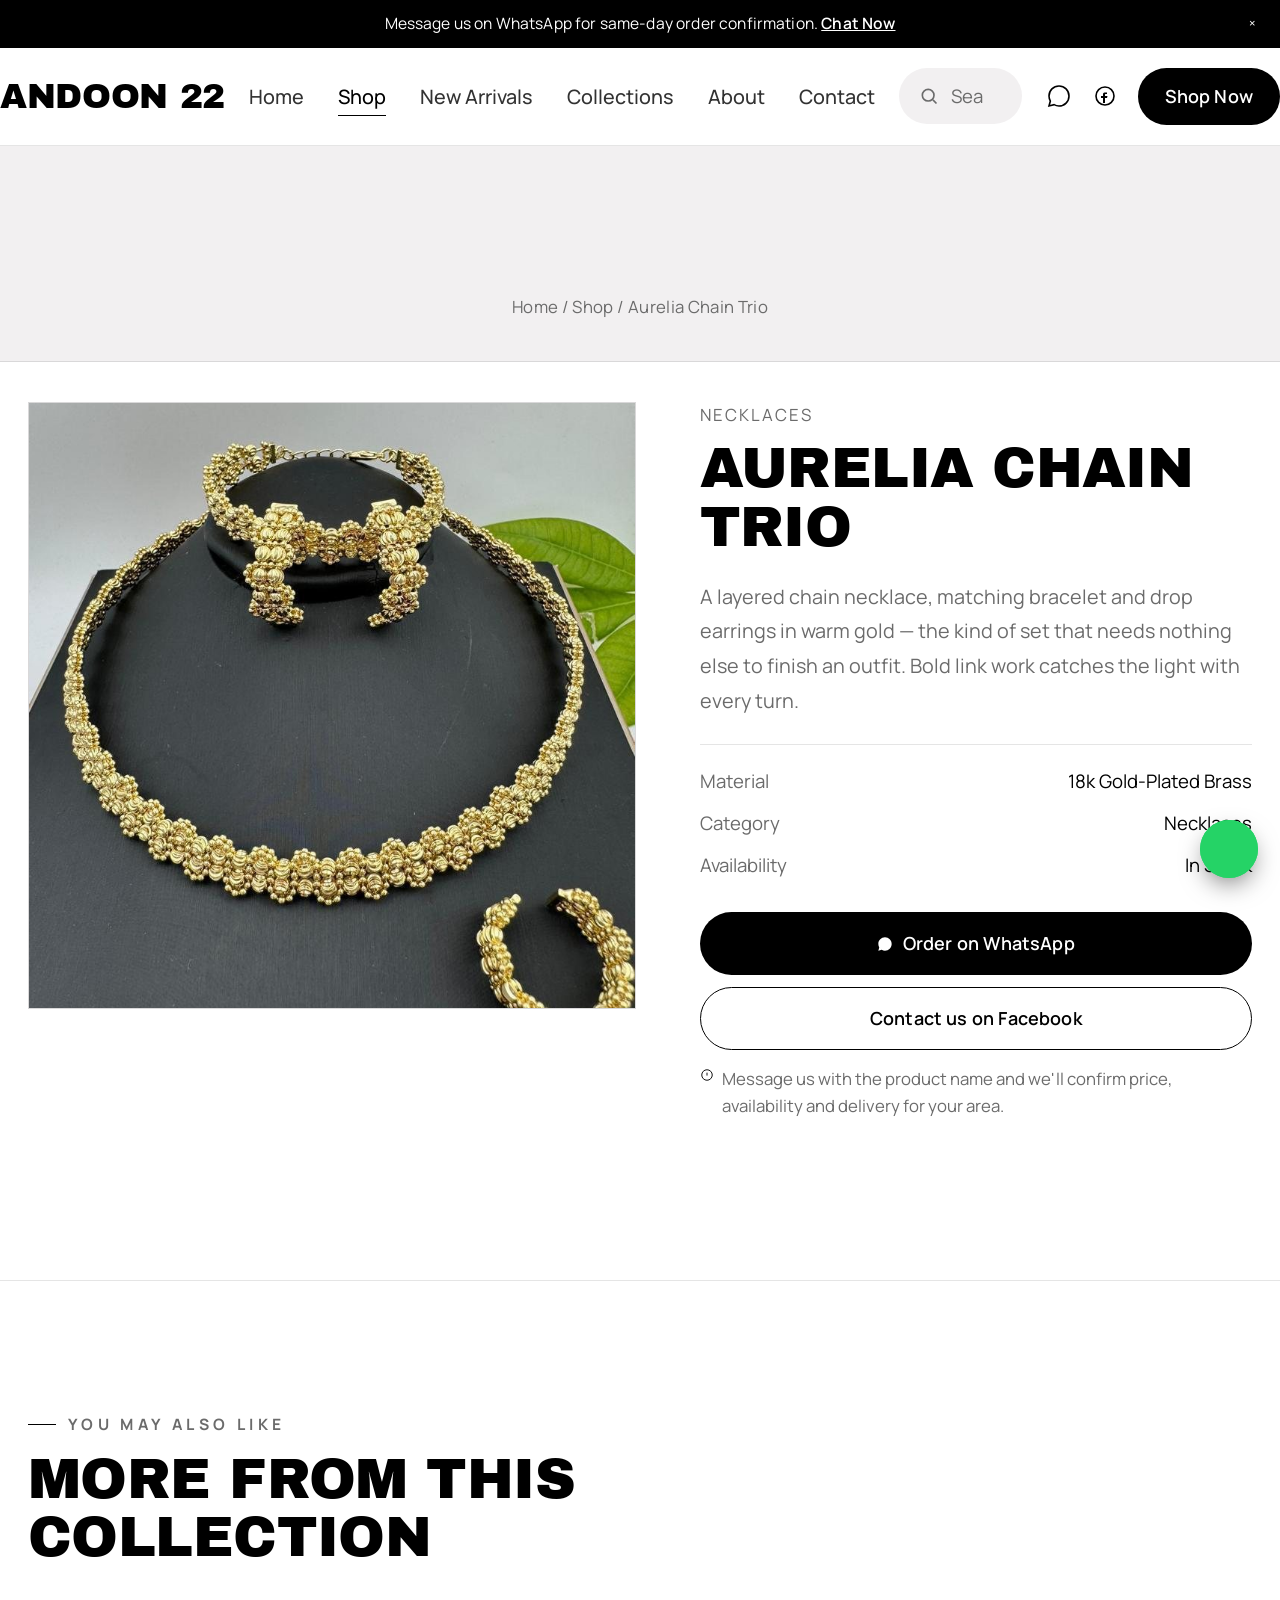
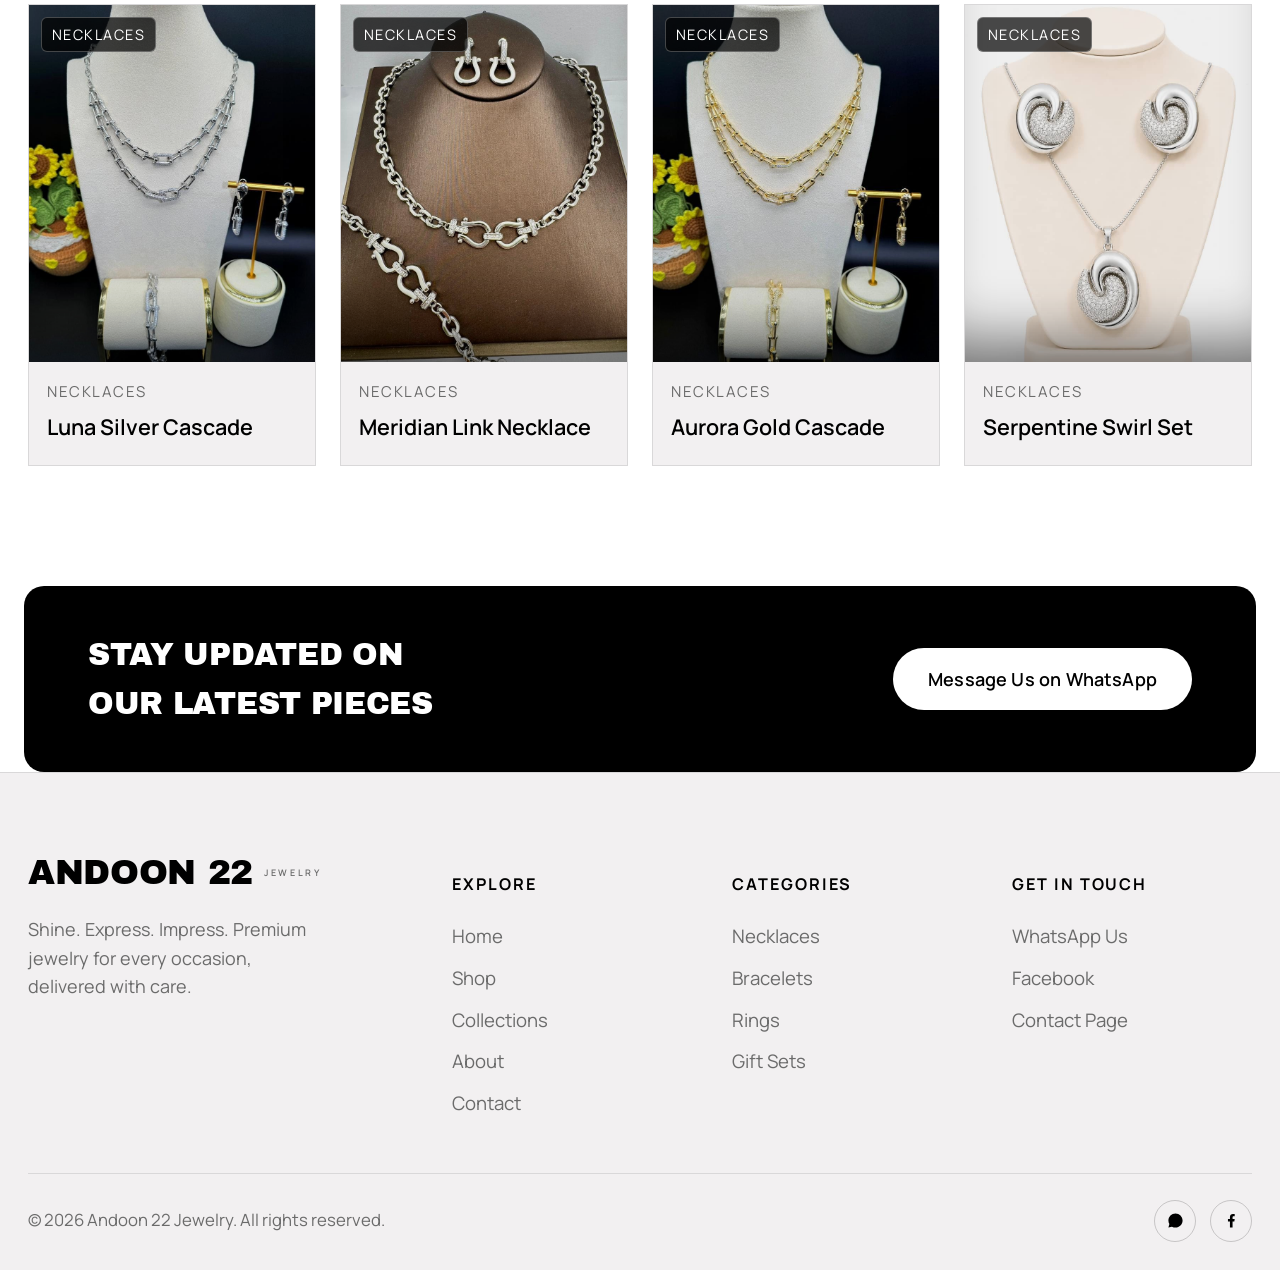
<file: product.html>
<!DOCTYPE html>
<html lang="en">
<head>
<meta charset="UTF-8">
<meta name="viewport" content="width=device-width, initial-scale=1.0">
<title>Product — Andoon 22 Jewelry</title>
<link rel="preconnect" href="https://fonts.googleapis.com">
<link rel="preconnect" href="https://fonts.gstatic.com" crossorigin>
<link href="https://fonts.googleapis.com/css2?family=Archivo+Black&family=Manrope:wght@400;500;600;700;800&display=swap" rel="stylesheet">
<link rel="stylesheet" href="css/style.css">
</head>
<body>

<div class="announce">Message us on WhatsApp for same-day order confirmation. <a href="#" data-wa-link data-wa-message="Hello Andoon 22 Jewelry 👋 I'd love to know more about your collection.">Chat Now</a><button class="announce-close" aria-label="Dismiss announcement">&times;</button></div>

<header class="site-header">
  <nav class="nav container">
    <a href="index.html" class="brand">ANDOON 22</a>
    <ul class="nav-links">
      <li><a href="index.html">Home</a></li>
      <li><a href="shop.html" class="active">Shop</a></li>
      <li><a href="shop.html?sort=new">New Arrivals</a></li>
      <li><a href="shop.html#collections">Collections</a></li>
      <li><a href="about.html">About</a></li>
      <li><a href="contact.html">Contact</a></li>
    </ul>
    <form class="nav-search" action="shop.html" method="get">
      <svg viewBox="0 0 24 24" fill="none" stroke="currentColor" stroke-width="2"><circle cx="11" cy="11" r="7"/><path d="M21 21l-4.3-4.3"/></svg>
      <input type="search" name="search" placeholder="Search for jewelry...">
    </form>
    <div class="nav-right">
      <a href="#" data-wa-link data-wa-message="Hello Andoon 22 Jewelry 👋 I'd love to know more about your collection." class="nav-icon" aria-label="Chat on WhatsApp">
        <svg viewBox="0 0 24 24" fill="none" stroke="currentColor" stroke-width="1.6"><path d="M12 2C6.48 2 2 6.48 2 12c0 1.85.5 3.58 1.35 5.08L2 22l5.05-1.32A9.94 9.94 0 0 0 12 22c5.52 0 10-4.48 10-10S17.52 2 12 2z"/></svg>
      </a>
      <a href="#" data-fb-link target="_blank" rel="noopener" class="nav-icon" aria-label="Follow us on Facebook">
        <svg viewBox="0 0 24 24" fill="none" stroke="currentColor" stroke-width="1.6"><circle cx="12" cy="12" r="9"/><path d="M13.5 8.5h-2A1.5 1.5 0 0 0 10 10v2H8v2h2v5h2v-5h2l.5-2H12v-1.5c0-.28.22-.5.5-.5H14V8.5z" fill="currentColor" stroke="none"/></svg>
      </a>
      <a href="shop.html" class="btn btn-gold btn-sm">Shop Now</a>
      <button class="hamburger" aria-label="Open menu"><span></span><span></span><span></span></button>
    </div>
  </nav>
</header>

<div class="scrim"></div>
<div class="mobile-menu">
  <div class="mobile-menu-head">
    <span class="brand"><span class="mono">A22</span> ANDOON 22</span>
    <button class="mobile-menu-close" aria-label="Close menu">&times;</button>
  </div>
  <a href="index.html">Home</a>
  <a href="shop.html">Shop</a>
  <a href="shop.html?sort=new">New Arrivals</a>
  <a href="shop.html#collections">Collections</a>
  <a href="about.html">About</a>
  <a href="contact.html">Contact</a>
  <a href="shop.html" class="btn btn-gold btn-block">Shop Now</a>
</div>

<div class="page-hero" style="padding:130px 0 40px;">
  <div class="container">
    <div class="breadcrumb"><a href="index.html">Home</a> / <a href="shop.html">Shop</a> / <span data-pd-crumb></span></div>
  </div>
</div>

<section style="padding-top:40px;" data-product-detail>
  <div class="container pd-grid">
    <div>
      <div class="pd-gallery-main">
        <img data-pd-main-img src="" alt="">
      </div>
      <div class="pd-thumbs" data-pd-thumbs></div>
    </div>
    <div>
      <div class="pd-cat" data-pd-cat></div>
      <h1 class="h-lg pd-name" data-pd-name></h1>
      <p class="pd-desc" data-pd-desc></p>

      <div class="pd-meta">
        <div class="pd-meta-row"><span>Material</span><span data-pd-material></span></div>
        <div class="pd-meta-row"><span>Category</span><span data-pd-category></span></div>
        <div class="pd-meta-row"><span>Availability</span><span data-pd-availability></span></div>
      </div>

      <div class="pd-ctas">
        <a href="#" data-pd-wa class="btn btn-gold btn-block">
          <svg viewBox="0 0 24 24" width="16" height="16" fill="#ffffff"><path d="M12 2C6.48 2 2 6.48 2 12c0 1.85.5 3.58 1.35 5.08L2 22l5.05-1.32A9.94 9.94 0 0 0 12 22c5.52 0 10-4.48 10-10S17.52 2 12 2z"/></svg>
          Order on WhatsApp
        </a>
        <a href="#" data-fb-link target="_blank" rel="noopener" class="btn btn-outline btn-block">Contact us on Facebook</a>
      </div>
      <p class="pd-note">
        <svg viewBox="0 0 24 24" fill="none" stroke="currentColor" stroke-width="1.6"><circle cx="12" cy="12" r="9"/><path d="M12 8v5M12 16h.01"/></svg>
        Message us with the product name and we'll confirm price, availability and delivery for your area.
      </p>
    </div>
  </div>
</section>

<section style="border-top:1px solid var(--line); margin-top:40px;">
  <div class="container">
    <div class="section-head related-heading reveal">
      <span class="eyebrow">You May Also Like</span>
      <h2 class="h-lg">More From This Collection</h2>
    </div>
    <div class="product-grid" data-related-grid></div>
  </div>
</section>

<a href="#" data-wa-link data-wa-message="Hello Andoon 22 Jewelry 👋 I'd love to know more about your collection." class="fab-whatsapp" aria-label="Chat on WhatsApp">
  <svg viewBox="0 0 24 24"><path d="M12 2C6.48 2 2 6.48 2 12c0 1.85.5 3.58 1.35 5.08L2 22l5.05-1.32A9.94 9.94 0 0 0 12 22c5.52 0 10-4.48 10-10S17.52 2 12 2zm0 18a8 8 0 0 1-4.07-1.11l-.29-.17-3.02.79.8-2.95-.19-.3A7.96 7.96 0 0 1 4 12a8 8 0 1 1 8 8zm4.4-5.9c-.24-.12-1.42-.7-1.64-.78-.22-.08-.38-.12-.54.12-.16.24-.62.78-.76.94-.14.16-.28.18-.52.06-.24-.12-1.01-.37-1.92-1.18-.71-.63-1.19-1.42-1.33-1.66-.14-.24-.01-.37.11-.49.11-.11.24-.28.36-.42.12-.14.16-.24.24-.4.08-.16.04-.3-.02-.42-.06-.12-.54-1.3-.74-1.78-.19-.47-.39-.4-.54-.41-.14-.01-.3-.01-.46-.01-.16 0-.42.06-.64.3-.22.24-.84.82-.84 2s.86 2.32.98 2.48c.12.16 1.7 2.6 4.12 3.64.58.25 1.03.4 1.38.51.58.18 1.11.16 1.53.1.47-.07 1.42-.58 1.62-1.14.2-.56.2-1.04.14-1.14-.06-.1-.22-.16-.46-.28z"/></svg>
</a>

<div class="newsletter-strip">
  <div class="container">
    <h3>Stay Updated On Our Latest Pieces</h3>
    <a href="#" data-wa-link data-wa-message="Hello Andoon 22 Jewelry 👋 Please add me to your updates list." class="btn btn-gold">Message Us on WhatsApp</a>
  </div>
</div>

<footer>
  <div class="container">
    <div class="footer-grid">
      <div class="footer-brand">
        <span class="brand"><span class="mono">A22</span> ANDOON 22<small>JEWELRY</small></span>
        <p>Shine. Express. Impress. Premium jewelry for every occasion, delivered with care.</p>
      </div>
      <div class="footer-col">
        <h5>Explore</h5>
        <a href="index.html">Home</a>
        <a href="shop.html">Shop</a>
        <a href="shop.html#collections">Collections</a>
        <a href="about.html">About</a>
        <a href="contact.html">Contact</a>
      </div>
      <div class="footer-col">
        <h5>Categories</h5>
        <a href="shop.html?category=Necklaces">Necklaces</a>
        <a href="shop.html?category=Bracelets">Bracelets</a>
        <a href="shop.html?category=Rings">Rings</a>
        <a href="shop.html?category=Gift%20Sets">Gift Sets</a>
      </div>
      <div class="footer-col">
        <h5>Get In Touch</h5>
        <a href="#" data-wa-link data-wa-message="Hello Andoon 22 Jewelry 👋 I'd love to know more about your collection.">WhatsApp Us</a>
        <a href="#" data-fb-link target="_blank" rel="noopener">Facebook</a>
        <a href="contact.html">Contact Page</a>
      </div>
    </div>
    <div class="footer-bottom">
      <span>© <span class="year"></span> Andoon 22 Jewelry. All rights reserved.</span>
      <div class="footer-social">
        <a href="#" data-wa-link aria-label="WhatsApp"><svg viewBox="0 0 24 24" fill="var(--gold-light)"><path d="M12 2C6.48 2 2 6.48 2 12c0 1.85.5 3.58 1.35 5.08L2 22l5.05-1.32A9.94 9.94 0 0 0 12 22c5.52 0 10-4.48 10-10S17.52 2 12 2z"/></svg></a>
        <a href="#" data-fb-link target="_blank" rel="noopener" aria-label="Facebook"><svg viewBox="0 0 24 24" fill="var(--gold-light)"><path d="M13.5 22v-8.5H16l.5-3.5h-3V7.7c0-1 .28-1.7 1.73-1.7H16.5V2.86C16.2 2.82 15.2 2.7 14 2.7c-2.5 0-4.2 1.53-4.2 4.34V10H7v3.5h2.8V22z"/></svg></a>
        <a href="#" data-ig-link target="_blank" rel="noopener" aria-label="Instagram"><svg viewBox="0 0 24 24" fill="none" stroke="var(--gold-light)" stroke-width="1.6"><rect x="3" y="3" width="18" height="18" rx="5"/><circle cx="12" cy="12" r="4"/></svg></a>
      </div>
    </div>
  </div>
</footer>

<script src="js/config.js"></script>
<script src="js/products.js"></script>
<script src="js/main.js"></script>
</body>
</html>
</file>
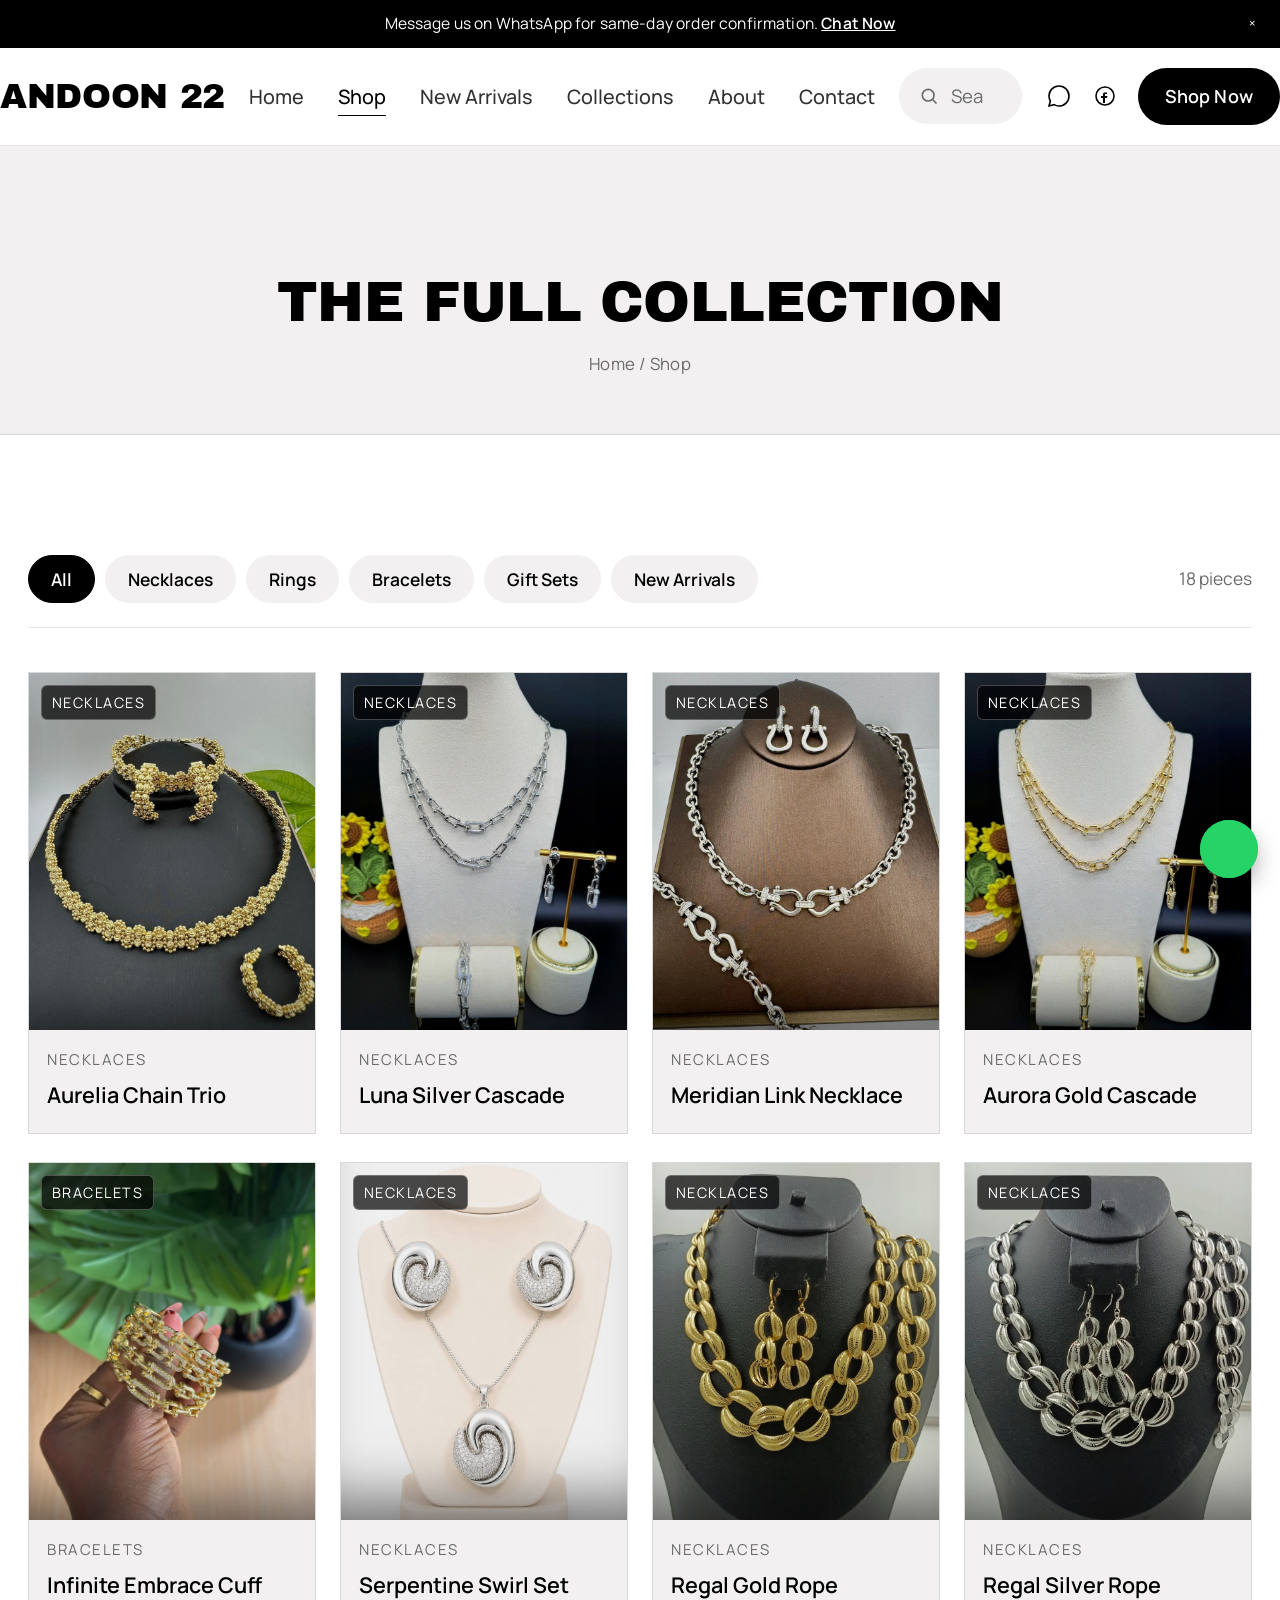
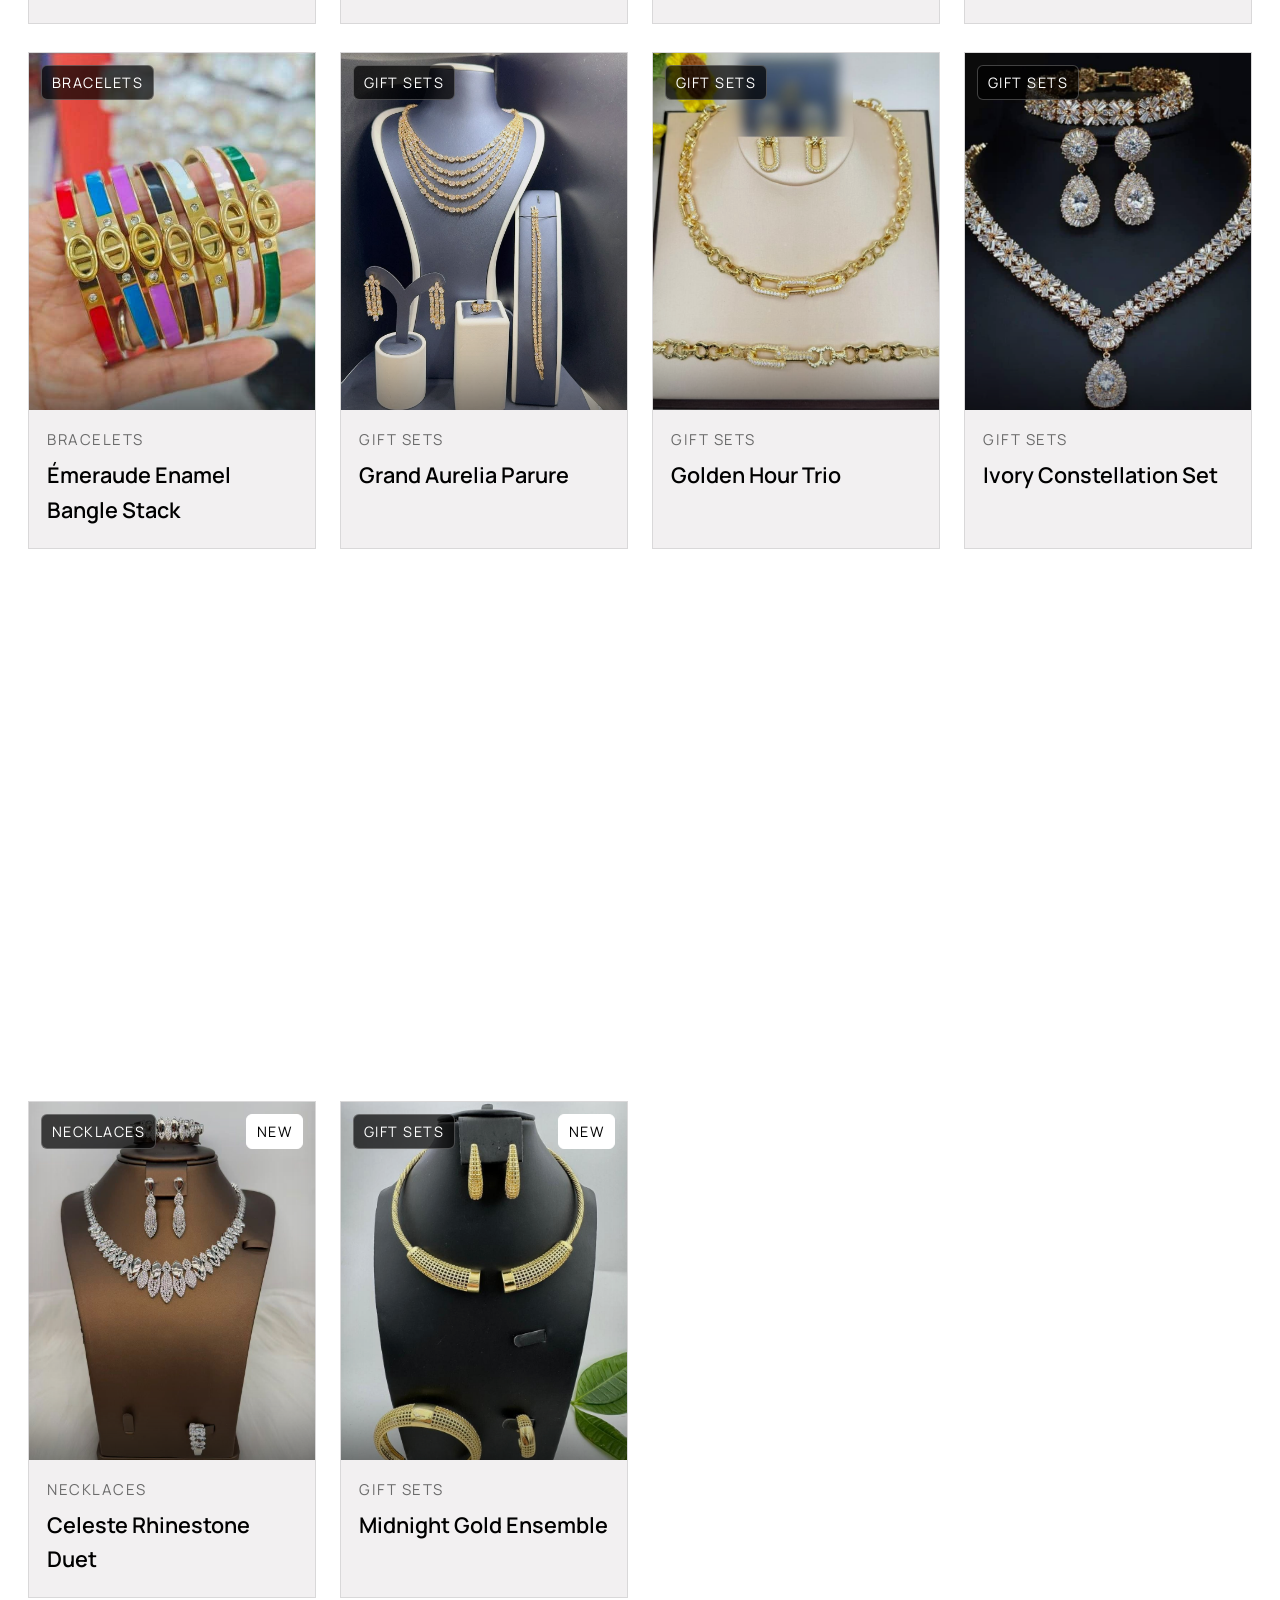
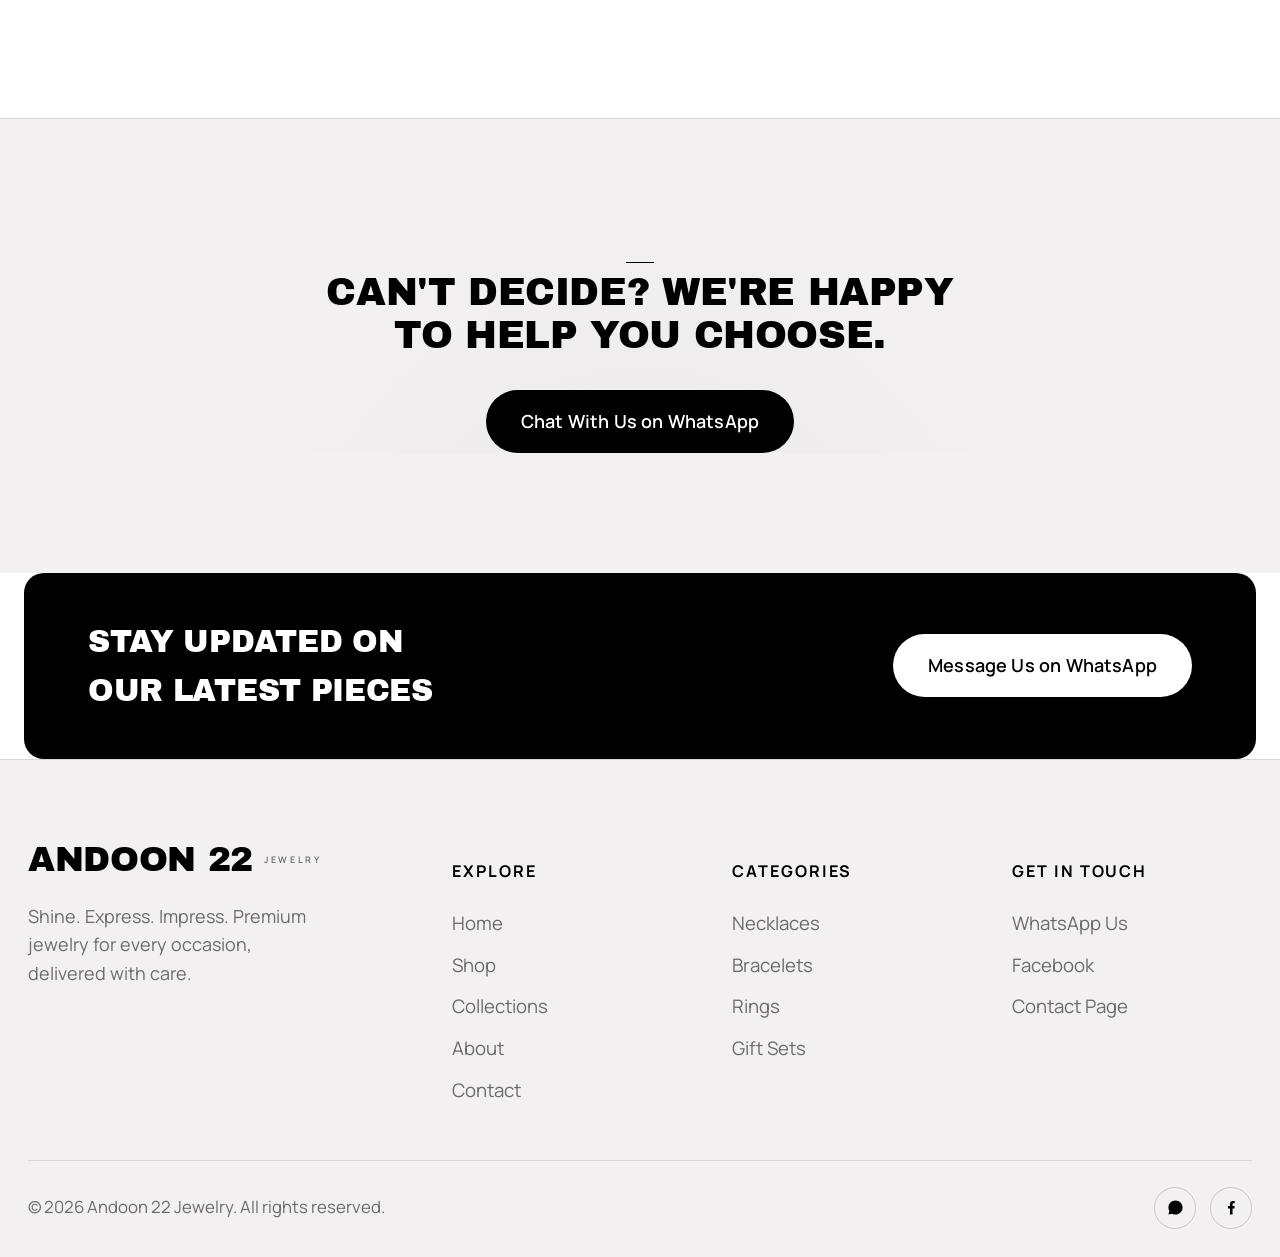
<file: shop.html>
<!DOCTYPE html>
<html lang="en">
<head>
<meta charset="UTF-8">
<meta name="viewport" content="width=device-width, initial-scale=1.0">
<title>Shop All Jewelry — Andoon 22 Jewelry</title>
<meta name="description" content="Browse the full Andoon 22 Jewelry catalogue — necklaces, earrings, rings, bracelets, watches and gift sets.">
<link rel="preconnect" href="https://fonts.googleapis.com">
<link rel="preconnect" href="https://fonts.gstatic.com" crossorigin>
<link href="https://fonts.googleapis.com/css2?family=Archivo+Black&family=Manrope:wght@400;500;600;700;800&display=swap" rel="stylesheet">
<link rel="stylesheet" href="css/style.css">
</head>
<body>

<div class="announce">Message us on WhatsApp for same-day order confirmation. <a href="#" data-wa-link data-wa-message="Hello Andoon 22 Jewelry 👋 I'd love to know more about your collection.">Chat Now</a><button class="announce-close" aria-label="Dismiss announcement">&times;</button></div>

<header class="site-header">
  <nav class="nav container">
    <a href="index.html" class="brand">ANDOON 22</a>
    <ul class="nav-links">
      <li><a href="index.html">Home</a></li>
      <li><a href="shop.html" class="active">Shop</a></li>
      <li><a href="shop.html?sort=new">New Arrivals</a></li>
      <li><a href="shop.html#collections">Collections</a></li>
      <li><a href="about.html">About</a></li>
      <li><a href="contact.html">Contact</a></li>
    </ul>
    <form class="nav-search" action="shop.html" method="get">
      <svg viewBox="0 0 24 24" fill="none" stroke="currentColor" stroke-width="2"><circle cx="11" cy="11" r="7"/><path d="M21 21l-4.3-4.3"/></svg>
      <input type="search" name="search" placeholder="Search for jewelry...">
    </form>
    <div class="nav-right">
      <a href="#" data-wa-link data-wa-message="Hello Andoon 22 Jewelry 👋 I'd love to know more about your collection." class="nav-icon" aria-label="Chat on WhatsApp">
        <svg viewBox="0 0 24 24" fill="none" stroke="currentColor" stroke-width="1.6"><path d="M12 2C6.48 2 2 6.48 2 12c0 1.85.5 3.58 1.35 5.08L2 22l5.05-1.32A9.94 9.94 0 0 0 12 22c5.52 0 10-4.48 10-10S17.52 2 12 2z"/></svg>
      </a>
      <a href="#" data-fb-link target="_blank" rel="noopener" class="nav-icon" aria-label="Follow us on Facebook">
        <svg viewBox="0 0 24 24" fill="none" stroke="currentColor" stroke-width="1.6"><circle cx="12" cy="12" r="9"/><path d="M13.5 8.5h-2A1.5 1.5 0 0 0 10 10v2H8v2h2v5h2v-5h2l.5-2H12v-1.5c0-.28.22-.5.5-.5H14V8.5z" fill="currentColor" stroke="none"/></svg>
      </a>
      <a href="shop.html" class="btn btn-gold btn-sm">Shop Now</a>
      <button class="hamburger" aria-label="Open menu"><span></span><span></span><span></span></button>
    </div>
  </nav>
</header>

<div class="scrim"></div>
<div class="mobile-menu">
  <div class="mobile-menu-head">
    <span class="brand"><span class="mono">A22</span> ANDOON 22</span>
    <button class="mobile-menu-close" aria-label="Close menu">&times;</button>
  </div>
  <a href="index.html">Home</a>
  <a href="shop.html">Shop</a>
  <a href="shop.html?sort=new">New Arrivals</a>
  <a href="shop.html#collections">Collections</a>
  <a href="about.html">About</a>
  <a href="contact.html">Contact</a>
  <a href="shop.html" class="btn btn-gold btn-block">Shop Now</a>
</div>

<div class="page-hero">
  <div class="container">
    <span class="eyebrow" style="justify-content:center;"></span>
    <h1 class="h-lg" data-shop-heading>The Full Collection</h1>
    <div class="breadcrumb"><a href="index.html">Home</a> / Shop</div>
  </div>
</div>

<section>
  <div class="container">
    <div class="shop-toolbar">
      <div class="filter-tabs">
        <button data-cat="All">All</button>
        <button data-cat="Necklaces">Necklaces</button>
        <button data-cat="Rings">Rings</button>
        <button data-cat="Bracelets">Bracelets</button>
        <button data-cat="Gift Sets">Gift Sets</button>
        <button data-new-toggle>New Arrivals</button>
      </div>
      <span class="result-count" data-result-count></span>
    </div>
    <div class="product-grid" data-shop-grid></div>
  </div>
</section>

<section style="background:var(--bg-warm); border-top:1px solid var(--line);">
  <div class="container final-cta" style="padding:0; border:none;">
    <div class="inner reveal">
      <span class="eyebrow" style="justify-content:center;"></span>
      <h2 class="h-md">Can't decide? We're happy to help you choose.</h2>
      <div class="cta-row">
        <a href="#" data-wa-link data-wa-message="Hello Andoon 22 Jewelry 👋 I'd like some help choosing a piece." class="btn btn-gold">Chat With Us on WhatsApp</a>
      </div>
    </div>
  </div>
</section>

<a href="#" data-wa-link data-wa-message="Hello Andoon 22 Jewelry 👋 I'd love to know more about your collection." class="fab-whatsapp" aria-label="Chat on WhatsApp">
  <svg viewBox="0 0 24 24"><path d="M12 2C6.48 2 2 6.48 2 12c0 1.85.5 3.58 1.35 5.08L2 22l5.05-1.32A9.94 9.94 0 0 0 12 22c5.52 0 10-4.48 10-10S17.52 2 12 2zm0 18a8 8 0 0 1-4.07-1.11l-.29-.17-3.02.79.8-2.95-.19-.3A7.96 7.96 0 0 1 4 12a8 8 0 1 1 8 8zm4.4-5.9c-.24-.12-1.42-.7-1.64-.78-.22-.08-.38-.12-.54.12-.16.24-.62.78-.76.94-.14.16-.28.18-.52.06-.24-.12-1.01-.37-1.92-1.18-.71-.63-1.19-1.42-1.33-1.66-.14-.24-.01-.37.11-.49.11-.11.24-.28.36-.42.12-.14.16-.24.24-.4.08-.16.04-.3-.02-.42-.06-.12-.54-1.3-.74-1.78-.19-.47-.39-.4-.54-.41-.14-.01-.3-.01-.46-.01-.16 0-.42.06-.64.3-.22.24-.84.82-.84 2s.86 2.32.98 2.48c.12.16 1.7 2.6 4.12 3.64.58.25 1.03.4 1.38.51.58.18 1.11.16 1.53.1.47-.07 1.42-.58 1.62-1.14.2-.56.2-1.04.14-1.14-.06-.1-.22-.16-.46-.28z"/></svg>
</a>

<div class="newsletter-strip">
  <div class="container">
    <h3>Stay Updated On Our Latest Pieces</h3>
    <a href="#" data-wa-link data-wa-message="Hello Andoon 22 Jewelry 👋 Please add me to your updates list." class="btn btn-gold">Message Us on WhatsApp</a>
  </div>
</div>

<footer>
  <div class="container">
    <div class="footer-grid">
      <div class="footer-brand">
        <span class="brand"><span class="mono">A22</span> ANDOON 22<small>JEWELRY</small></span>
        <p>Shine. Express. Impress. Premium jewelry for every occasion, delivered with care.</p>
      </div>
      <div class="footer-col">
        <h5>Explore</h5>
        <a href="index.html">Home</a>
        <a href="shop.html">Shop</a>
        <a href="shop.html#collections">Collections</a>
        <a href="about.html">About</a>
        <a href="contact.html">Contact</a>
      </div>
      <div class="footer-col">
        <h5>Categories</h5>
        <a href="shop.html?category=Necklaces">Necklaces</a>
        <a href="shop.html?category=Bracelets">Bracelets</a>
        <a href="shop.html?category=Rings">Rings</a>
        <a href="shop.html?category=Gift%20Sets">Gift Sets</a>
      </div>
      <div class="footer-col">
        <h5>Get In Touch</h5>
        <a href="#" data-wa-link data-wa-message="Hello Andoon 22 Jewelry 👋 I'd love to know more about your collection.">WhatsApp Us</a>
        <a href="#" data-fb-link target="_blank" rel="noopener">Facebook</a>
        <a href="contact.html">Contact Page</a>
      </div>
    </div>
    <div class="footer-bottom">
      <span>© <span class="year"></span> Andoon 22 Jewelry. All rights reserved.</span>
      <div class="footer-social">
        <a href="#" data-wa-link aria-label="WhatsApp"><svg viewBox="0 0 24 24" fill="var(--gold-light)"><path d="M12 2C6.48 2 2 6.48 2 12c0 1.85.5 3.58 1.35 5.08L2 22l5.05-1.32A9.94 9.94 0 0 0 12 22c5.52 0 10-4.48 10-10S17.52 2 12 2z"/></svg></a>
        <a href="#" data-fb-link target="_blank" rel="noopener" aria-label="Facebook"><svg viewBox="0 0 24 24" fill="var(--gold-light)"><path d="M13.5 22v-8.5H16l.5-3.5h-3V7.7c0-1 .28-1.7 1.73-1.7H16.5V2.86C16.2 2.82 15.2 2.7 14 2.7c-2.5 0-4.2 1.53-4.2 4.34V10H7v3.5h2.8V22z"/></svg></a>
        <a href="#" data-ig-link target="_blank" rel="noopener" aria-label="Instagram"><svg viewBox="0 0 24 24" fill="none" stroke="var(--gold-light)" stroke-width="1.6"><rect x="3" y="3" width="18" height="18" rx="5"/><circle cx="12" cy="12" r="4"/></svg></a>
      </div>
    </div>
  </div>
</footer>

<script src="js/config.js"></script>
<script src="js/products.js"></script>
<script src="js/main.js"></script>
</body>
</html>
</file>
<file: css/style.css>
/* =========================================================
   ANDOON 22 JEWELRY — Stylesheet
   Design tokens
   ========================================================= */
:root{
  --bg:            #FFFFFF;
  --bg-warm:       #F2F0F1;
  --bg-warm-2:     #F2F0F1;
  --gold:          #000000;
  --gold-light:    #000000;
  --gold-dim:      rgba(0,0,0,0.35);
  --gold-faint:    rgba(0,0,0,0.06);
  --ivory:         #000000;
  --muted:         #6B6B6B;
  --line:          rgba(0,0,0,0.10);
  --line-strong:   rgba(0,0,0,0.18);

  --font-display:  'Archivo Black', 'Manrope', sans-serif;
  --font-script:   'Archivo Black', 'Manrope', sans-serif;
  --font-body:     'Manrope', sans-serif;

  --container:     1480px;
  --radius:        999px;
  --ease:          cubic-bezier(.22,.7,.2,1);
}

/* =========================================================
   Reset & base
   ========================================================= */
*,*::before,*::after{ box-sizing:border-box; }
html{ scroll-behavior:smooth; }
body{
  margin:0;
  background:var(--bg);
  color:var(--ivory);
  font-family:var(--font-body);
  font-size:20.4px;
  line-height:1.6;
  -webkit-font-smoothing:antialiased;
  overflow-x:hidden;
}
img{ max-width:100%; display:block; }
a{ color:inherit; text-decoration:none; }
ul{ list-style:none; margin:0; padding:0; }
button{ font-family:inherit; cursor:pointer; }
h1,h2,h3,h4{ margin:0; font-family:var(--font-display); font-weight:400; letter-spacing:-.01em; }
h1,h2{ text-transform:uppercase; }
p{ margin:0; }

@media (prefers-reduced-motion: reduce){
  *{ animation-duration:.001ms !important; animation-iteration-count:1 !important; transition-duration:.001ms !important; scroll-behavior:auto !important; }
}

:focus-visible{ outline:1.5px solid var(--gold-light); outline-offset:3px; }

.container{ max-width:var(--container); margin:0 auto; padding:0 28px; }


/* =========================================================
   Type scale
   ========================================================= */
.eyebrow{
  font-family:var(--font-body);
  font-size:15.6px;
  letter-spacing:.28em;
  text-transform:uppercase;
  color:var(--muted);
  font-weight:700;
  display:inline-flex;
  align-items:center;
  gap:12px;
}
.eyebrow::before{
  content:"";
  width:28px; height:1px;
  background:var(--ivory);
  display:inline-block;
}
.script{ font-family:var(--font-display); font-weight:400; color:inherit; text-transform:uppercase; }

.h-xl{ font-size:clamp(50.4px,7vw,105.6px); line-height:0.98; font-weight:400; }
.h-lg{ font-size:clamp(36px,4.4vw,62.4px); line-height:1.04; font-weight:400; }
.h-md{ font-size:clamp(28.8px,3vw,40.8px); line-height:1.1; font-weight:400; text-transform:uppercase; }
.h-sm{ font-size:26.4px; line-height:1.25; font-weight:700; }

.section-head{
  max-width:640px;
  margin-bottom:56px;
}
.section-head .h-lg{ margin-top:14px; }
.section-head p{ margin-top:16px; color:var(--muted); font-size:19.8px; }
.section-head.center{ margin-left:auto; margin-right:auto; text-align:center; }

.hairline{
  height:1px;
  width:64px;
  background:linear-gradient(90deg,var(--gold),transparent);
  margin:18px 0;
}
.hairline.center{ margin-left:auto; margin-right:auto; }

section{ position:relative; z-index:1; padding:120px 0; }
section.section-tight{ padding:84px 0; }
section.section-loose{ padding:150px 0; }
@media (max-width:768px){
  section{ padding:68px 0; }
  section.section-tight{ padding:56px 0; }
  section.section-loose{ padding:84px 0; }
}

/* =========================================================
   Buttons
   ========================================================= */
.btn{
  position:relative;
  display:inline-flex;
  align-items:center;
  justify-content:center;
  gap:10px;
  padding:16px 34px;
  font-family:var(--font-body);
  font-size:18px;
  font-weight:600;
  letter-spacing:.01em;
  text-transform:none;
  border-radius:var(--radius);
  border:1px solid transparent;
  transition:transform .3s var(--ease), box-shadow .3s var(--ease), background .3s ease, border-color .3s ease, color .3s ease;
  white-space:nowrap;
}
.btn-gold{
  background:#000000;
  color:#ffffff;
  overflow:hidden;
}
.btn-gold:hover{ background:#222222; transform:translateY(-1px); }

.btn-outline{
  background:transparent;
  border-color:#000000;
  color:var(--ivory);
}
.btn-outline:hover{ background:var(--gold-faint); }

.btn-whatsapp{
  background:transparent;
  border-color:rgba(37,211,102,.6);
  color:var(--ivory);
}
.btn-whatsapp svg{ width:16px; height:16px; fill:#25D366; }
.btn-whatsapp:hover{ background:rgba(37,211,102,.08); border-color:#25D366; }

.btn-block{ width:100%; }
.btn-sm{ padding:13px 26px; font-size:18px; }

/* =========================================================
   Header / Nav
   ========================================================= */
.announce{
  background:#000000;
  border-bottom:1px solid var(--line);
  text-align:center;
  font-size:15.6px;
  letter-spacing:.01em;
  text-transform:none;
  color:#ffffff;
  padding:11px 16px;
  position:relative;
}
.announce a{ text-decoration:underline; font-weight:600; }
.announce .announce-close{
  position:absolute; right:20px; top:50%; transform:translateY(-50%);
  background:none; border:none; color:#ffffff; cursor:pointer; padding:4px; line-height:0;
}

header.site-header{
  position:sticky; top:0; z-index:100;
  background:rgba(255,255,255,0.92);
  backdrop-filter:blur(14px) saturate(140%);
  -webkit-backdrop-filter:blur(14px) saturate(140%);
  border-bottom:1px solid var(--line);
  transition:background .3s ease, border-color .3s ease;
}
.nav{
  display:flex;
  align-items:center;
  justify-content:space-between;
  padding:20px 0;
  gap:24px;
}
.brand{
  display:flex; align-items:center; gap:11px;
  font-family:var(--font-display);
  font-size:34.8px;
  letter-spacing:-.01em;
  font-weight:400;
  text-transform:uppercase;
}
.brand .mono{
  display:none;
}
.brand small{
  display:block;
  font-family:var(--font-body);
  font-size:9px;
  letter-spacing:.3em;
  color:var(--muted);
  font-weight:600;
  margin-top:1px;
  text-transform:uppercase;
}

.nav-links{
  display:flex; align-items:center; gap:34px;
  font-size:19.8px; letter-spacing:0; text-transform:none; font-weight:500;
}
.nav-links a{
  position:relative; color:var(--ivory); opacity:.8; padding:4px 0;
  transition:opacity .25s ease, color .25s ease;
}
.nav-links a::after{
  content:""; position:absolute; left:0; bottom:-2px; width:0; height:1px; background:var(--gold);
  transition:width .35s var(--ease);
}
.nav-links a:hover{ opacity:1; }
.nav-links a:hover::after,
.nav-links a.active::after{ width:100%; }
.nav-links a.active{ opacity:1; }

.nav-search{
  flex:1; max-width:520px;
  display:flex; align-items:center; gap:10px;
  background:var(--bg-warm);
  border-radius:var(--radius);
  padding:14px 20px;
  color:var(--muted);
}
.nav-search svg{ width:20px; height:20px; flex-shrink:0; color:var(--muted); }
.nav-search input{
  border:none; background:none; outline:none; width:100%;
  font-family:var(--font-body); font-size:18.6px; color:var(--ivory);
}
.nav-search input::placeholder{ color:var(--muted); }
@media (max-width:1080px){ .nav-search{ display:none; } }

.nav-right{ display:flex; align-items:center; gap:20px; }
.nav-icon{
  display:flex; align-items:center; justify-content:center;
  width:26px; height:26px; color:var(--ivory);
  transition:opacity .25s ease;
}
.nav-icon:hover{ opacity:.6; }
.nav-icon svg{ width:24px; height:24px; }
@media (max-width:900px){ .nav-icon{ display:none; } }

.hamburger{
  display:none;
  flex-direction:column; gap:5px;
  background:none; border:none; padding:6px;
}
.hamburger span{ width:22px; height:1px; background:var(--ivory); display:block; transition:transform .3s ease, opacity .3s ease; }

.mobile-menu{
  position:fixed; inset:0 0 0 auto; width:min(86vw,360px); height:100vh;
  background:#ffffff; border-left:1px solid var(--line);
  transform:translateX(100%);
  transition:transform .5s var(--ease);
  z-index:200;
  padding:26px 30px;
  display:flex; flex-direction:column; gap:8px;
  overflow-y:auto;
}
.mobile-menu.open{ transform:translateX(0); }
.mobile-menu-head{ display:flex; justify-content:space-between; align-items:center; margin-bottom:26px; }
.mobile-menu-close{ background:none; border:none; color:var(--ivory); font-size:31.2px; line-height:1; padding:4px; }
.mobile-menu a{
  font-family:var(--font-body); font-size:24px; font-weight:600; padding:12px 0;
  border-bottom:1px solid var(--line); color:var(--ivory);
}
.mobile-menu .btn{ margin-top:22px; }
.scrim{
  position:fixed; inset:0; background:rgba(0,0,0,.6); z-index:199;
  opacity:0; pointer-events:none; transition:opacity .4s ease;
}
.scrim.open{ opacity:1; pointer-events:auto; }
body.menu-open{ overflow:hidden; }

@media (max-width:900px){
  .nav-links{ display:none; }
  .hamburger{ display:flex; }
  .nav-right .btn{ display:none; }
}

/* =========================================================
   Hero
   ========================================================= */
.hero{
  position:relative;
  min-height:auto;
  display:flex; align-items:center;
  overflow:hidden;
  padding-top:64px;
  padding-bottom:56px;
  background:var(--bg-warm);
}
.hero-grid{
  position:relative; z-index:2;
  display:grid; grid-template-columns:1fr 1fr; gap:40px; align-items:center;
}
.hero-content{ max-width:560px; }
.hero h1{ margin-top:0; text-transform:uppercase; }
.hero .hero-sub{ margin-top:24px; max-width:460px; color:var(--muted); font-size:19.2px; line-height:1.6; }
.hero .hero-ctas{ margin-top:32px; display:flex; gap:16px; flex-wrap:wrap; }

.hero-stats{
  display:flex; gap:0; margin-top:48px; flex-wrap:wrap;
}
.hero-stats .stat{ padding-right:36px; margin-right:36px; border-right:1px solid var(--line-strong); }
.hero-stats .stat:last-child{ border-right:none; margin-right:0; padding-right:0; }
.hero-stats .stat b{ font-family:var(--font-display); font-size:clamp(31.2px,3vw,43.2px); font-weight:400; display:block; }
.hero-stats .stat span{ font-size:16.2px; color:var(--muted); margin-top:2px; display:block; }

.hero-media{ position:relative; }
.hero-media img{ width:100%; aspect-ratio:1/0.92; object-fit:cover; border-radius:12px; }
.hero-media .spark{
  position:absolute; color:#000; pointer-events:none;
}
.hero-media .spark svg{ width:100%; height:100%; }
.hero-media .spark.s1{ width:64px; height:64px; top:6%; right:2%; }
.hero-media .spark.s2{ width:38px; height:38px; bottom:36%; left:-3%; }

@media (max-width:900px){
  .hero-grid{ grid-template-columns:1fr; }
  .hero-media{ order:-1; }
  .hero-stats .stat{ padding-right:24px; margin-right:24px; }
}

/* =========================================================
   Brand strip (below hero)
   ========================================================= */
.brand-strip{
  background:#000000;
  padding:34px 0;
}
.brand-strip .container{
  display:flex; align-items:center; justify-content:space-between; gap:32px; flex-wrap:wrap;
}
.brand-strip span{
  font-family:var(--font-display);
  font-size:clamp(21.6px,2.4vw,33.6px);
  color:#ffffff;
  text-transform:uppercase;
  letter-spacing:.01em;
  opacity:.92;
  white-space:nowrap;
}
@media (max-width:760px){
  .brand-strip .container{ justify-content:center; gap:22px 30px; }
}

/* =========================================================
   Marquee / value strip
   ========================================================= */
.values-strip{
  border-top:1px solid var(--line);
  border-bottom:1px solid var(--line);
  background:var(--bg-warm);
  padding:0;
}
.values-grid{
  display:grid;
  grid-template-columns:repeat(4,1fr);
}
.value-item{
  display:flex; align-items:center; gap:16px;
  padding:34px 30px;
  border-left:1px solid var(--line);
}
.value-item:first-child{ border-left:none; }
.value-item .v-icon{
  width:46px; height:46px; flex-shrink:0;
  border:1px solid var(--gold-dim); border-radius:50%;
  display:flex; align-items:center; justify-content:center;
  color:var(--gold-light);
}
.value-item .v-icon svg{ width:20px; height:20px; }
.value-item h4{ font-size:19.2px; font-family:var(--font-body); letter-spacing:.02em; font-weight:700; text-transform:uppercase; }
.value-item p{ font-size:16.8px; color:var(--muted); margin-top:3px; }

@media (max-width:900px){
  .values-grid{ grid-template-columns:repeat(2,1fr); }
  .value-item{ border-left:none; border-top:1px solid var(--line); padding:26px 18px; }
  .value-item:nth-child(odd){ border-right:1px solid var(--line); }
}

/* =========================================================
   Editorial collections (asymmetric)
   ========================================================= */
.collections-grid{
  display:grid;
  grid-template-columns:repeat(4,1fr);
  gap:18px;
  align-items:end;
}
.collection-card{
  position:relative;
  overflow:hidden;
  border-radius:var(--radius);
  aspect-ratio:3/4;
  background:var(--bg-warm);
}
.collection-card.tall{ aspect-ratio:3/4.9; }
.collection-card img{
  position:absolute; inset:0; width:100%; height:100%; object-fit:cover;
  transition:transform 1s var(--ease), filter .6s ease;
  filter:brightness(.82);
}
.collection-card:hover img{ transform:scale(1.06); filter:brightness(.92); }
.collection-card::before{
  content:"";
  position:absolute; inset:0;
  background:linear-gradient(0deg, rgba(8,8,8,.92) 0%, rgba(8,8,8,.35) 48%, rgba(8,8,8,.05) 75%);
  z-index:1;
}
/* vitrine corner frame — signature element */
.vitrine{ position:absolute; inset:14px; z-index:2; pointer-events:none; }
.vitrine i{ position:absolute; width:18px; height:18px; border-color:#ffffff; opacity:0; transition:opacity .5s ease, width .5s ease, height .5s ease; }
.vitrine i.tl{ top:0; left:0; border-top:1px solid; border-left:1px solid; }
.vitrine i.tr{ top:0; right:0; border-top:1px solid; border-right:1px solid; }
.vitrine i.bl{ bottom:0; left:0; border-bottom:1px solid; border-left:1px solid; }
.vitrine i.br{ bottom:0; right:0; border-bottom:1px solid; border-right:1px solid; }
.collection-card:hover .vitrine i{ opacity:1; width:26px; height:26px; }

.collection-info{
  position:absolute; left:0; right:0; bottom:0; z-index:2;
  padding:26px 26px 24px;
  color:#ffffff;
}
.collection-info h3{ font-size:33.6px; color:#ffffff; }
.collection-info p{ color:rgba(255,255,255,.75); font-size:18px; margin-top:6px; max-width:320px; }
.collection-info .explore{
  display:inline-flex; align-items:center; gap:8px; margin-top:14px;
  font-size:15.6px; letter-spacing:.1em; text-transform:uppercase; color:#ffffff; font-weight:700;
}
.collection-info .explore svg{ width:13px; height:13px; transition:transform .3s var(--ease); }
.collection-card:hover .explore svg{ transform:translateX(5px); }

@media (max-width:900px){
  .collections-grid{ grid-template-columns:1fr 1fr; }
  .collection-info h3{ font-size:24px; }
}
@media (max-width:560px){
  .collections-grid{ grid-template-columns:1fr; }
}

/* =========================================================
   Product grid & cards
   ========================================================= */
.product-grid{
  display:grid;
  grid-template-columns:repeat(4,1fr);
  gap:28px 24px;
}
@media (max-width:1080px){ .product-grid{ grid-template-columns:repeat(3,1fr); } }
@media (max-width:760px){ .product-grid{ grid-template-columns:repeat(2,1fr); gap:20px 14px; } }
@media (max-width:420px){ .product-grid{ gap:16px 12px; } }

.product-card{
  position:relative;
  display:block;
  background:var(--bg-warm);
  border:1px solid var(--line);
  transition:border-color .4s ease, transform .4s var(--ease), box-shadow .4s ease;
}
.product-card:hover{
  border-color:var(--gold-dim);
  transform:translateY(-4px);
  box-shadow:0 22px 40px -22px rgba(0,0,0,.7);
}
.product-media{
  position:relative;
  aspect-ratio:4/5;
  overflow:hidden;
  background:var(--bg-warm);
}
.product-media img{
  width:100%; height:100%; object-fit:cover; object-position:center 20%;
  transition:transform .9s var(--ease), filter .5s ease;
  filter:brightness(.94) saturate(1.02);
}
.product-card:hover .product-media img{ transform:scale(1.07); }
.product-media::after{
  content:"";
  position:absolute; inset:0;
  box-shadow:inset 0 -60px 60px -40px rgba(0,0,0,.55);
}
.product-card .vitrine{ inset:10px; }
.product-card .vitrine i{ width:14px; height:14px; }
.product-card:hover .vitrine i{ opacity:1; width:20px; height:20px; }

.product-tag{
  position:absolute; top:12px; left:12px; z-index:2;
  font-size:14.4px; letter-spacing:.1em; text-transform:uppercase;
  color:#ffffff; background:rgba(0,0,0,.7); border:1px solid rgba(255,255,255,.25);
  padding:5px 10px; border-radius:6px;
}
.product-tag-new{
  left:auto; right:12px;
  color:#000000; background:#ffffff; border-color:#ffffff;
}
.product-quickview{
  position:absolute; left:12px; right:12px; bottom:12px; z-index:2;
  text-align:center; padding:11px; font-size:15.6px; letter-spacing:.08em; text-transform:uppercase; font-weight:700;
  background:rgba(0,0,0,.82); border:1px solid rgba(255,255,255,.25); color:#ffffff;
  opacity:0; transform:translateY(8px);
  transition:opacity .35s ease, transform .35s ease;
}
.product-card:hover .product-quickview{ opacity:1; transform:translateY(0); }

.product-info{ padding:18px 18px 20px; }
.product-info .cat{ font-size:15px; letter-spacing:.1em; text-transform:uppercase; color:var(--muted); }
.product-info h3{ margin-top:6px; font-size:21.6px; font-weight:600; font-family:var(--font-body); text-transform:none; letter-spacing:0; }
.product-info .price{ margin-top:8px; display:flex; align-items:center; gap:8px; color:var(--ivory); font-family:var(--font-body); font-weight:700; font-size:20.4px; }
.price-now{ color:var(--ivory); }
.price-was{ color:var(--muted); font-weight:500; text-decoration:line-through; font-size:17.4px; }
.price-badge{
  background:#FFEDEC; color:#F14343; font-size:15px; font-weight:700;
  padding:3px 8px; border-radius:999px;
}

/* =========================================================
   About / storytelling
   ========================================================= */
.split{
  display:grid; grid-template-columns:1fr 1fr; gap:64px; align-items:center;
}
@media (max-width:900px){ .split{ grid-template-columns:1fr; gap:40px; } }
.split-media{ position:relative; }
.split-media img{ width:100%; aspect-ratio:4/5; object-fit:cover; }
.split-media .frame{
  position:absolute; inset:20px; border:1px solid var(--gold-dim); pointer-events:none;
}
.split.reverse{ direction:rtl; }
.split.reverse > *{ direction:ltr; }

.stat-row{ display:flex; gap:44px; margin-top:36px; flex-wrap:wrap; }
.stat-row .stat b{ font-family:var(--font-display); font-size:40.8px; color:var(--gold-light); display:block; font-weight:600; }
.stat-row .stat span{ font-size:16.8px; letter-spacing:.06em; text-transform:uppercase; color:var(--muted); }

/* =========================================================
   Social section
   ========================================================= */
.social-grid{ display:grid; grid-template-columns:repeat(3,1fr); gap:20px; }
@media (max-width:760px){ .social-grid{ grid-template-columns:1fr; } }
.social-card{
  border:1px solid var(--line); padding:36px 30px; text-align:center;
  transition:border-color .35s ease, background .35s ease, transform .35s var(--ease);
}
.social-card:hover{ border-color:var(--gold-dim); background:var(--bg-warm); transform:translateY(-3px); }
.social-card .s-icon{
  width:52px; height:52px; margin:0 auto 18px; border-radius:50%;
  border:1px solid var(--gold-dim); display:flex; align-items:center; justify-content:center;
}
.social-card .s-icon svg{ width:22px; height:22px; }
.social-card h4{ font-size:22.8px; }
.social-card p{ color:var(--muted); font-size:18px; margin-top:6px; }
.social-card .handle{ margin-top:14px; display:inline-block; color:var(--gold-light); font-size:18px; font-weight:700; letter-spacing:.02em; }

/* =========================================================
   Final CTA
   ========================================================= */
.final-cta{
  position:relative;
  background:var(--bg-warm);
  border-top:1px solid var(--line);
  overflow:hidden;
  text-align:center;
}
.final-cta::before{
  content:"";
  position:absolute; top:-30%; left:50%; transform:translateX(-50%);
  width:900px; height:900px; border-radius:50%;
  background:radial-gradient(circle, rgba(0,0,0,.04), transparent 65%);
}
.final-cta .inner{ position:relative; z-index:1; max-width:640px; margin:0 auto; }
.final-cta .cta-row{ display:flex; gap:16px; justify-content:center; flex-wrap:wrap; margin-top:34px; }

/* =========================================================
   Floating WhatsApp button
   ========================================================= */
.fab-whatsapp{
  position:fixed; right:22px; bottom:22px; z-index:150;
  width:58px; height:58px; border-radius:50%;
  background:#25D366; display:flex; align-items:center; justify-content:center;
  box-shadow:0 10px 26px -6px rgba(0,0,0,.55);
  transition:transform .3s var(--ease);
}
.fab-whatsapp svg{ width:28px; height:28px; fill:#fff; }
.fab-whatsapp:hover{ transform:scale(1.08); }
.fab-whatsapp::before{
  content:""; position:absolute; inset:0; border-radius:50%; background:#25D366;
  animation:pulseRing 2.4s ease-out infinite;
}
@keyframes pulseRing{ 0%{ transform:scale(1); opacity:.55; } 100%{ transform:scale(1.9); opacity:0; } }

/* =========================================================
   Newsletter strip
   ========================================================= */
.newsletter-strip{
  background:#000000; padding:44px 0; margin:0 24px; border-radius:20px;
}
.newsletter-strip .container{
  display:flex; align-items:center; justify-content:space-between; gap:24px; flex-wrap:wrap;
  max-width:1160px;
}
.newsletter-strip h3{
  color:#ffffff; font-size:clamp(24px,2.4vw,33.6px); text-transform:uppercase; max-width:360px;
}
.newsletter-strip .btn-gold{ background:#ffffff; color:#000000; }
.newsletter-strip .btn-gold:hover{ background:#e8e8e8; }
@media (max-width:760px){ .newsletter-strip{ margin:0 14px; } }

/* =========================================================
   Footer
   ========================================================= */
footer{ background:var(--bg-warm-2); border-top:1px solid var(--line); padding:72px 0 28px; }
.footer-grid{ display:grid; grid-template-columns:1.6fr 1fr 1fr 1fr; gap:40px; padding-bottom:48px; }
@media (max-width:800px){ .footer-grid{ grid-template-columns:1fr 1fr; } }
@media (max-width:520px){ .footer-grid{ grid-template-columns:1fr; } }
.footer-brand .brand{ margin-bottom:14px; }
.footer-brand p{ color:var(--muted); font-size:18px; max-width:280px; }
.footer-col h5{ font-size:16.2px; letter-spacing:.12em; text-transform:uppercase; color:var(--gold-light); margin-bottom:18px; font-weight:700; }
.footer-col a{ display:block; color:var(--muted); font-size:18.6px; padding:6px 0; transition:color .25s ease; }
.footer-col a:hover{ color:var(--ivory); }
.footer-bottom{
  border-top:1px solid var(--line); padding-top:26px;
  display:flex; justify-content:space-between; align-items:center; flex-wrap:wrap; gap:14px;
  font-size:16.8px; color:var(--muted);
}
.footer-social{ display:flex; gap:14px; }
.footer-social a{
  width:42px; height:42px; border:1px solid var(--line-strong); border-radius:50%;
  display:flex; align-items:center; justify-content:center; transition:border-color .25s ease, background .25s ease;
}
.footer-social a svg{ width:17px; height:17px; }
.footer-social a:hover{ border-color:var(--gold); background:var(--gold-faint); }

/* =========================================================
   Reveal-on-scroll
   ========================================================= */
.reveal{ opacity:0; transform:translateY(26px); transition:opacity .8s var(--ease), transform .8s var(--ease); }
.reveal.in{ opacity:1; transform:translateY(0); }
.reveal-stagger.in > *{ transition-delay:calc(var(--i, 0) * 90ms); }

/* =========================================================
   Page hero (inner pages)
   ========================================================= */
.page-hero{
  padding:80px 0 56px;
  text-align:center;
  background:var(--bg-warm);
  border-bottom:1px solid var(--line);
}
.page-hero .eyebrow{ justify-content:center; }
.page-hero .eyebrow::before{ display:none; }
.page-hero h1{ margin-top:16px; }
.breadcrumb{ margin-top:18px; font-size:16.8px; color:var(--muted); letter-spacing:.02em; }
.breadcrumb a{ color:var(--muted); }
.breadcrumb a:hover{ color:var(--gold-light); }

/* =========================================================
   Shop filters
   ========================================================= */
.shop-toolbar{
  display:flex; align-items:center; justify-content:space-between; gap:20px; flex-wrap:wrap;
  margin-bottom:44px; padding-bottom:24px; border-bottom:1px solid var(--line);
}
.filter-tabs{ display:flex; gap:10px; flex-wrap:wrap; }
.filter-tabs button{
  background:var(--bg-warm); border:1px solid transparent; border-radius:999px; color:var(--ivory);
  padding:11px 22px; font-size:17.4px; letter-spacing:0; text-transform:none; font-weight:600;
  transition:all .3s ease;
}
.filter-tabs button:hover{ background:#e9e7e5; }
.filter-tabs button.active{ color:#ffffff; background:var(--gold); border-color:var(--gold); }
.result-count{ font-size:17.4px; color:var(--muted); }

/* =========================================================
   Product detail page
   ========================================================= */
.pd-grid{ display:grid; grid-template-columns:1.1fr 1fr; gap:64px; }
@media (max-width:900px){ .pd-grid{ grid-template-columns:1fr; gap:36px; } }
.pd-gallery-main{
  position:relative; aspect-ratio:1/1; overflow:hidden; background:var(--bg-warm); border:1px solid var(--line);
}
.pd-gallery-main img{ width:100%; height:100%; object-fit:cover; }
.pd-thumbs{ display:flex; gap:12px; margin-top:14px; }
.pd-thumbs button{
  width:76px; height:76px; padding:0; border:1px solid var(--line-strong); background:var(--bg-warm); overflow:hidden;
}
.pd-thumbs button.active{ border-color:var(--gold); }
.pd-thumbs img{ width:100%; height:100%; object-fit:cover; }

.pd-cat{ font-size:16.8px; letter-spacing:.12em; text-transform:uppercase; color:var(--muted); }
.pd-name{ margin-top:12px; text-transform:uppercase; }
.pd-price{ margin-top:16px; display:flex; align-items:center; gap:12px; font-size:33.6px; color:var(--ivory); font-family:var(--font-body); font-weight:700; }
.pd-price .price-was{ font-size:24px; }
.pd-price .price-badge{ font-size:16.8px; }
.pd-desc{ margin-top:22px; color:var(--muted); font-size:19.8px; line-height:1.75; }
.pd-meta{ margin-top:26px; border-top:1px solid var(--line); padding-top:22px; display:grid; gap:12px; }
.pd-meta-row{ display:flex; justify-content:space-between; font-size:18.6px; }
.pd-meta-row span:first-child{ color:var(--muted); }
.pd-ctas{ margin-top:32px; display:flex; flex-direction:column; gap:12px; }
.pd-note{ margin-top:16px; font-size:16.8px; color:var(--muted); display:flex; gap:8px; align-items:flex-start; }
.pd-note svg{ width:14px; height:14px; flex-shrink:0; margin-top:2px; color:var(--gold-light); }

.related-heading{ margin-bottom:36px; }

/* =========================================================
   Contact page
   ========================================================= */
.contact-grid{ display:grid; grid-template-columns:1fr 1fr; gap:60px; }
@media (max-width:900px){ .contact-grid{ grid-template-columns:1fr; } }
.contact-card{ border:1px solid var(--line); padding:34px; display:flex; gap:18px; align-items:flex-start; margin-bottom:18px; transition:border-color .3s ease; }
.contact-card:hover{ border-color:var(--gold-dim); }
.contact-card .c-icon{ width:46px; height:46px; border-radius:50%; border:1px solid var(--gold-dim); display:flex; align-items:center; justify-content:center; flex-shrink:0; }
.contact-card .c-icon svg{ width:20px; height:20px; }
.contact-card h4{ font-size:20.4px; }
.contact-card p{ color:var(--muted); font-size:18.6px; margin-top:6px; }
.contact-hours{ margin-top:8px; border-top:1px solid var(--line); padding-top:22px; }
.contact-hours .row{ display:flex; justify-content:space-between; font-size:18.6px; padding:8px 0; color:var(--muted); }
.contact-hours .row span:last-child{ color:var(--ivory); }

/* =========================================================
   Misc utility
   ========================================================= */
.mt-0{ margin-top:0 !important; }
.center-text{ text-align:center; }
.empty-state{ text-align:center; padding:80px 20px; color:var(--muted); }
</file>
